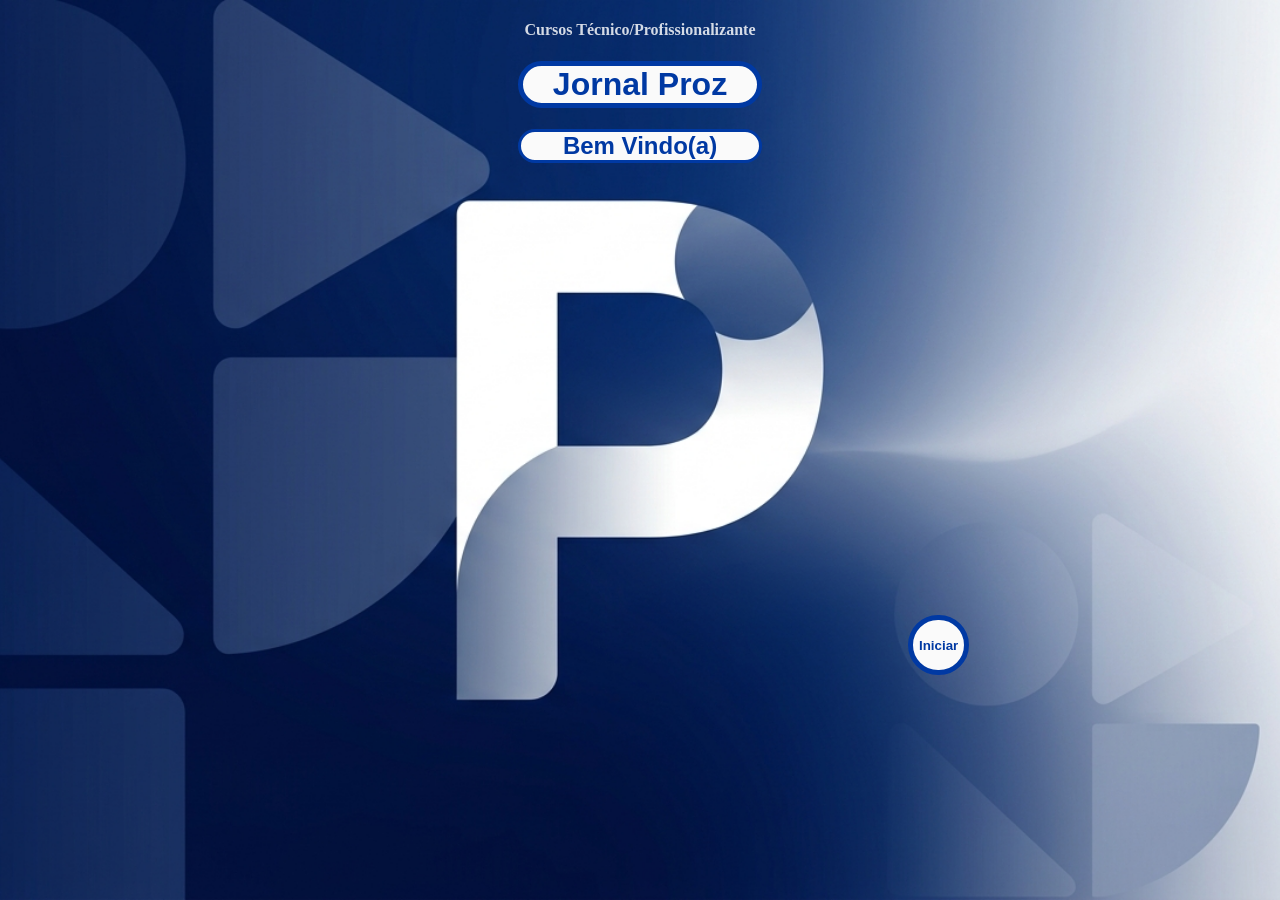
<file: index.html>
<!DOCTYPE html>
<html lang="pt-BR">
<head>
    <meta charset="UTF-8">
    <meta name="viewport" content="width=device-width, initial-scale=1.0">
    <title>Inicio</title>
</head>
<body>
<style>
body{
    background-image: url('imagem/imagemProz.jpg'); 
    background-repeat: no-repeat;
    background-position: center; 
    background-size: cover; 
    background-attachment:fixed;
}
h1{
   color: #0039a3;
   border: 5px solid #068ae2;
   border-color: #0039a3;
   background-color: rgb(250, 250, 250);
   border-radius: 30px;
   margin-left: 510px;
   margin-right: 510px;
   text-align: center;
   font-family: Arial, Helvetica, sans-serif;
   box-sizing:border-box;
}
h2{
   color: #0039a3;
   border: 3px solid #068ae2;
   border-color: #0039a3;
   background-color: rgb(250, 250, 250);
   border-radius: 30px;
   margin-left: 510px;
   margin-right: 510px;
   text-align: center;
   font-family: Arial, Helvetica, sans-serif;
   
   box-sizing:border-box;
}
h4{
color:aliceblue;
text-align: center;
}
b{
color:#ffffffd3;
}
button{
   color: #0039a3;
   border: 5px solid #068ae2;
   border-color: #0039a3;
   background-color: rgb(250, 250, 250);
   border-radius: 30px;
   margin-left: 900px;
   margin-right: 900px;
   height: 60px;
}
</style>
 <h4><b>Cursos Técnico/Profissionalizante</b></h4>
<h1>Jornal Proz</h1>
<h2>Bem Vindo(a)</h2>
<br><br><br><br><br><br><br><br><br><br><br><br><br><br><br><br><br><br><br><br><br><br><br><br>
<button id="paginainicial"><Strong>Iniciar</Strong></button>
<script src="scripts.js"></script>
</body>
</html>
</file>
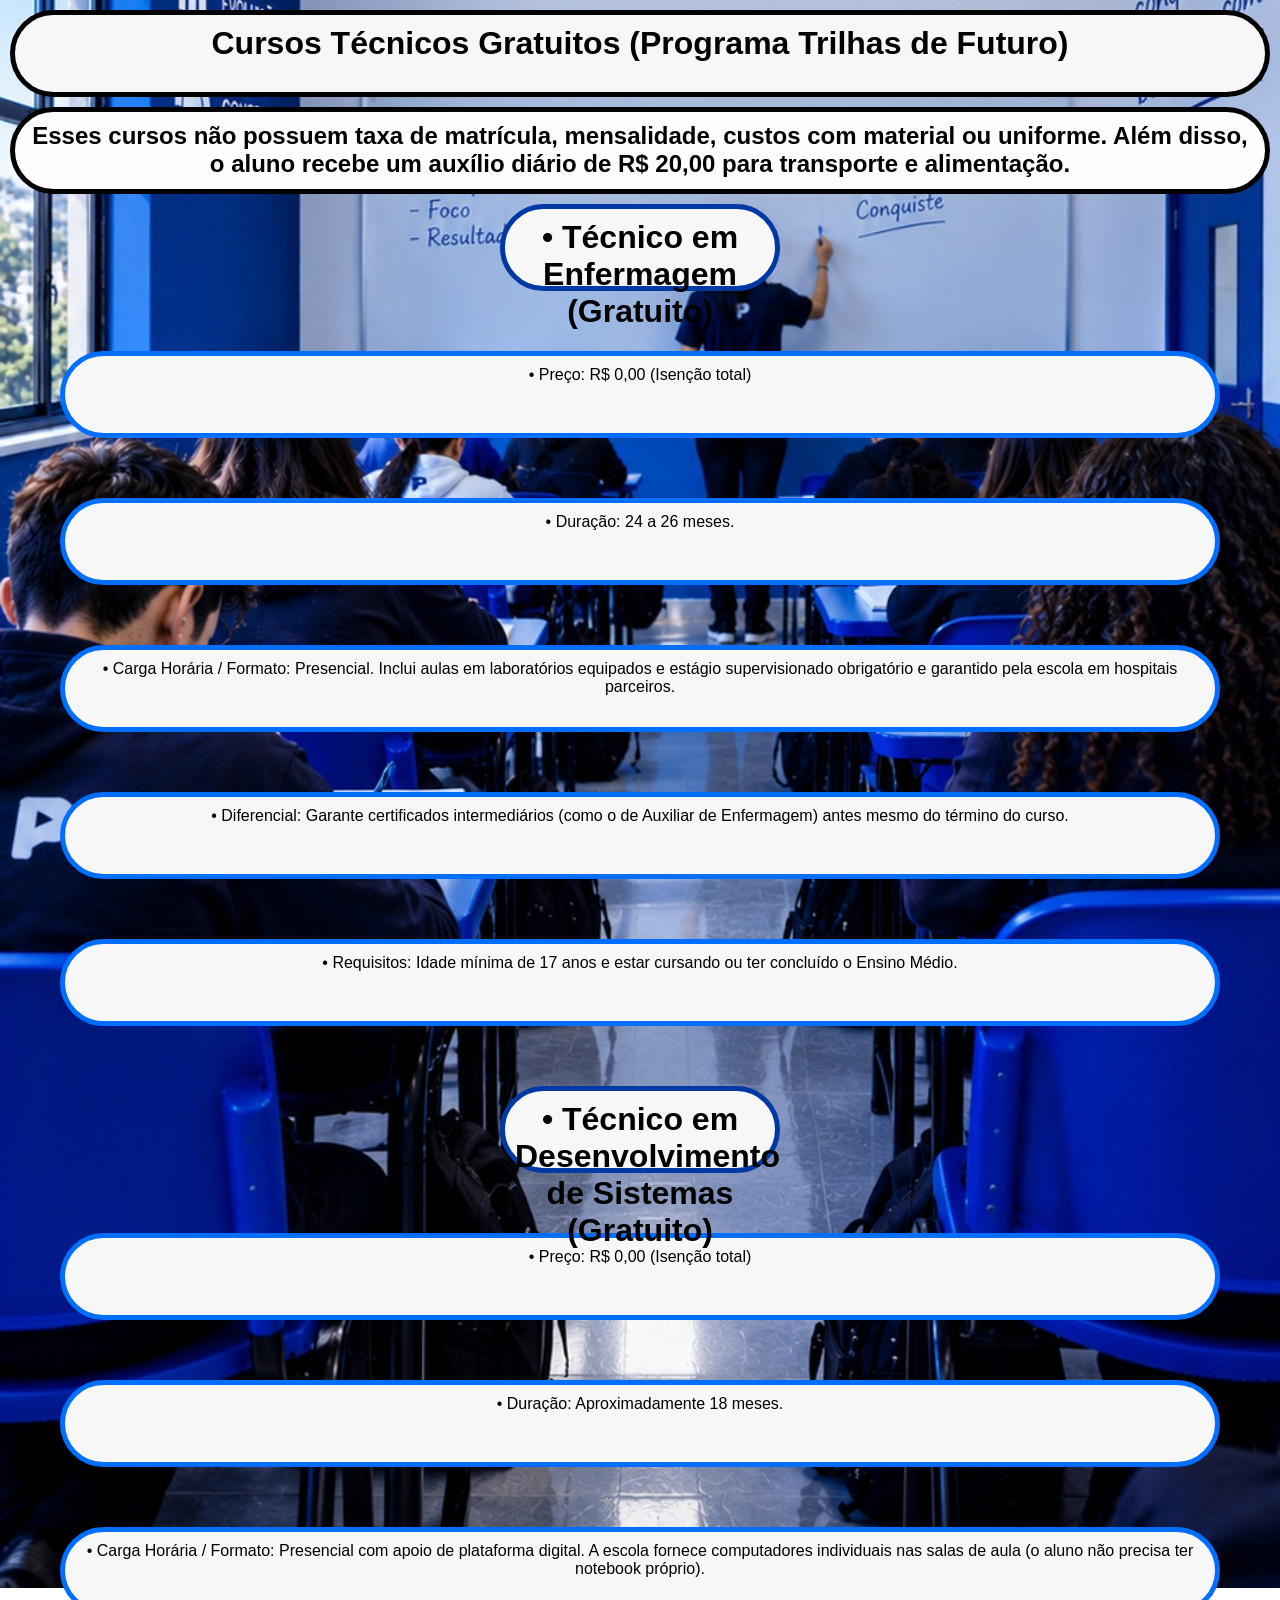
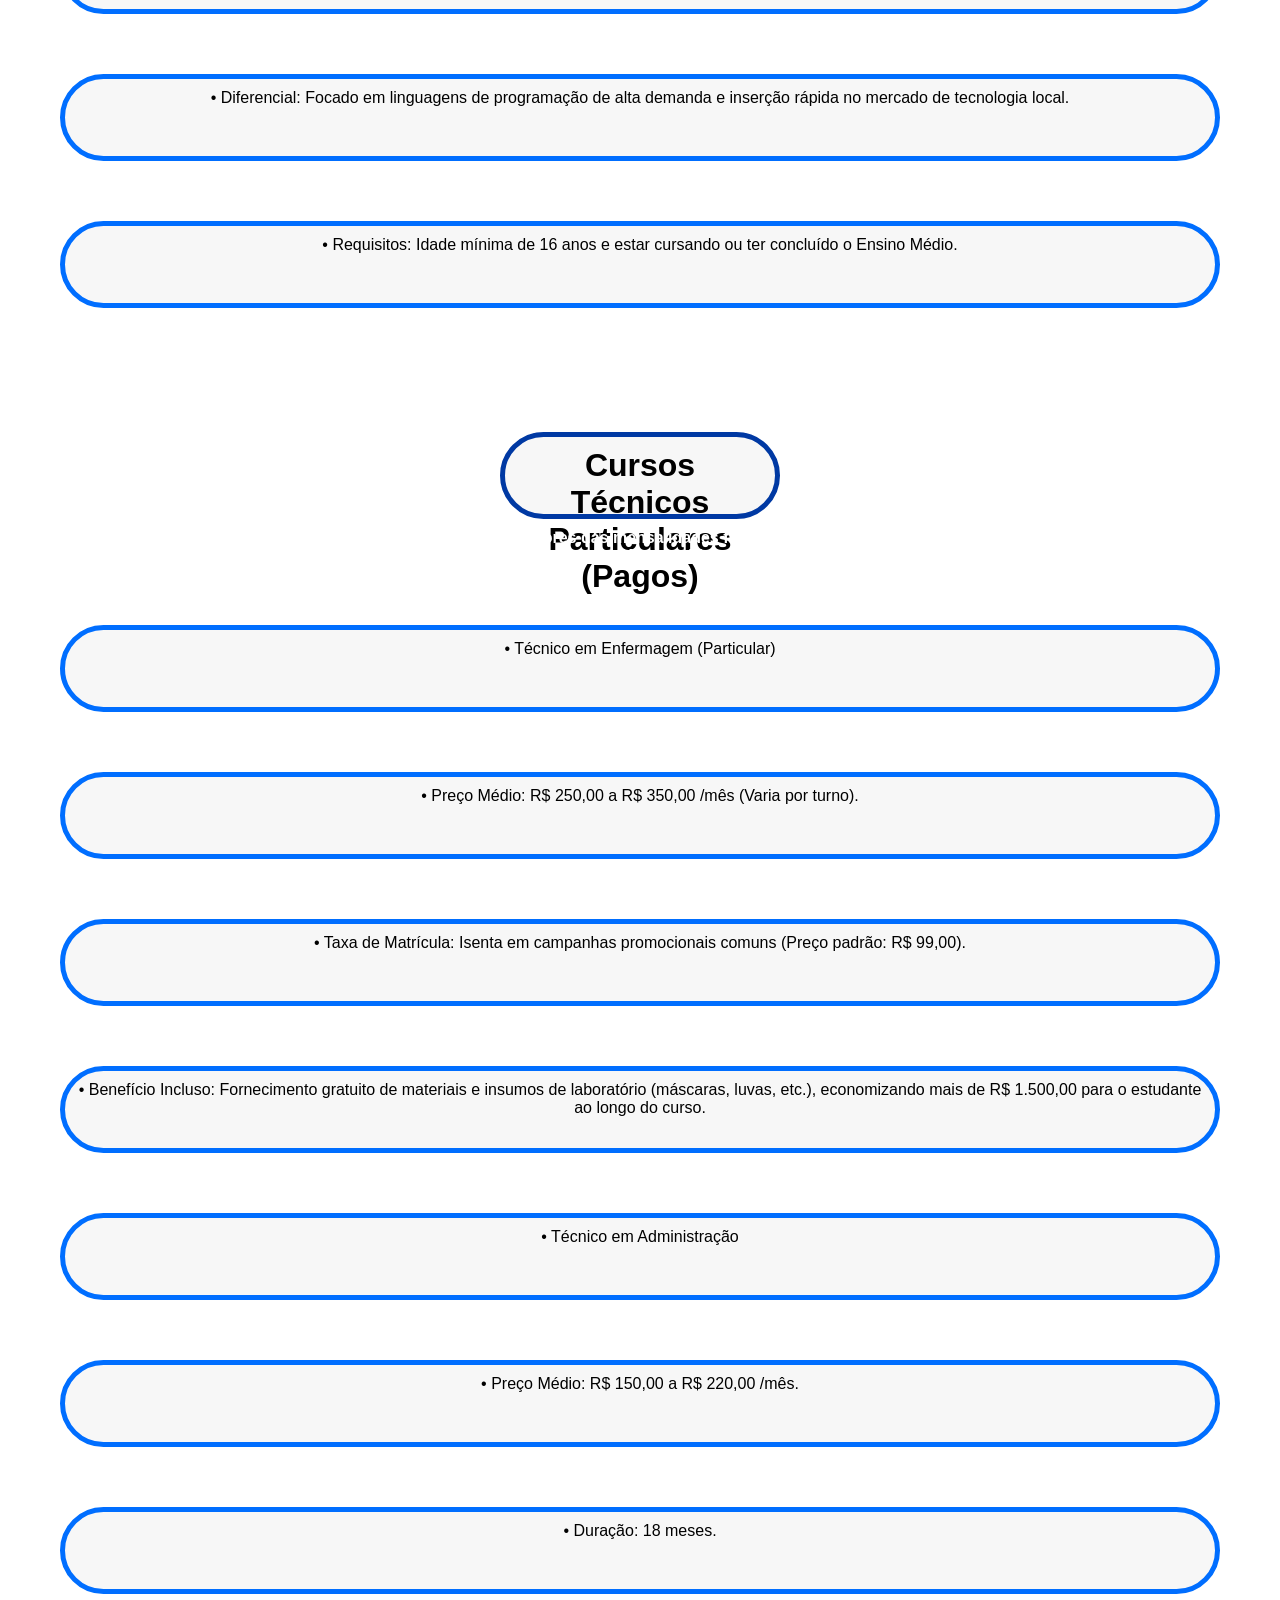
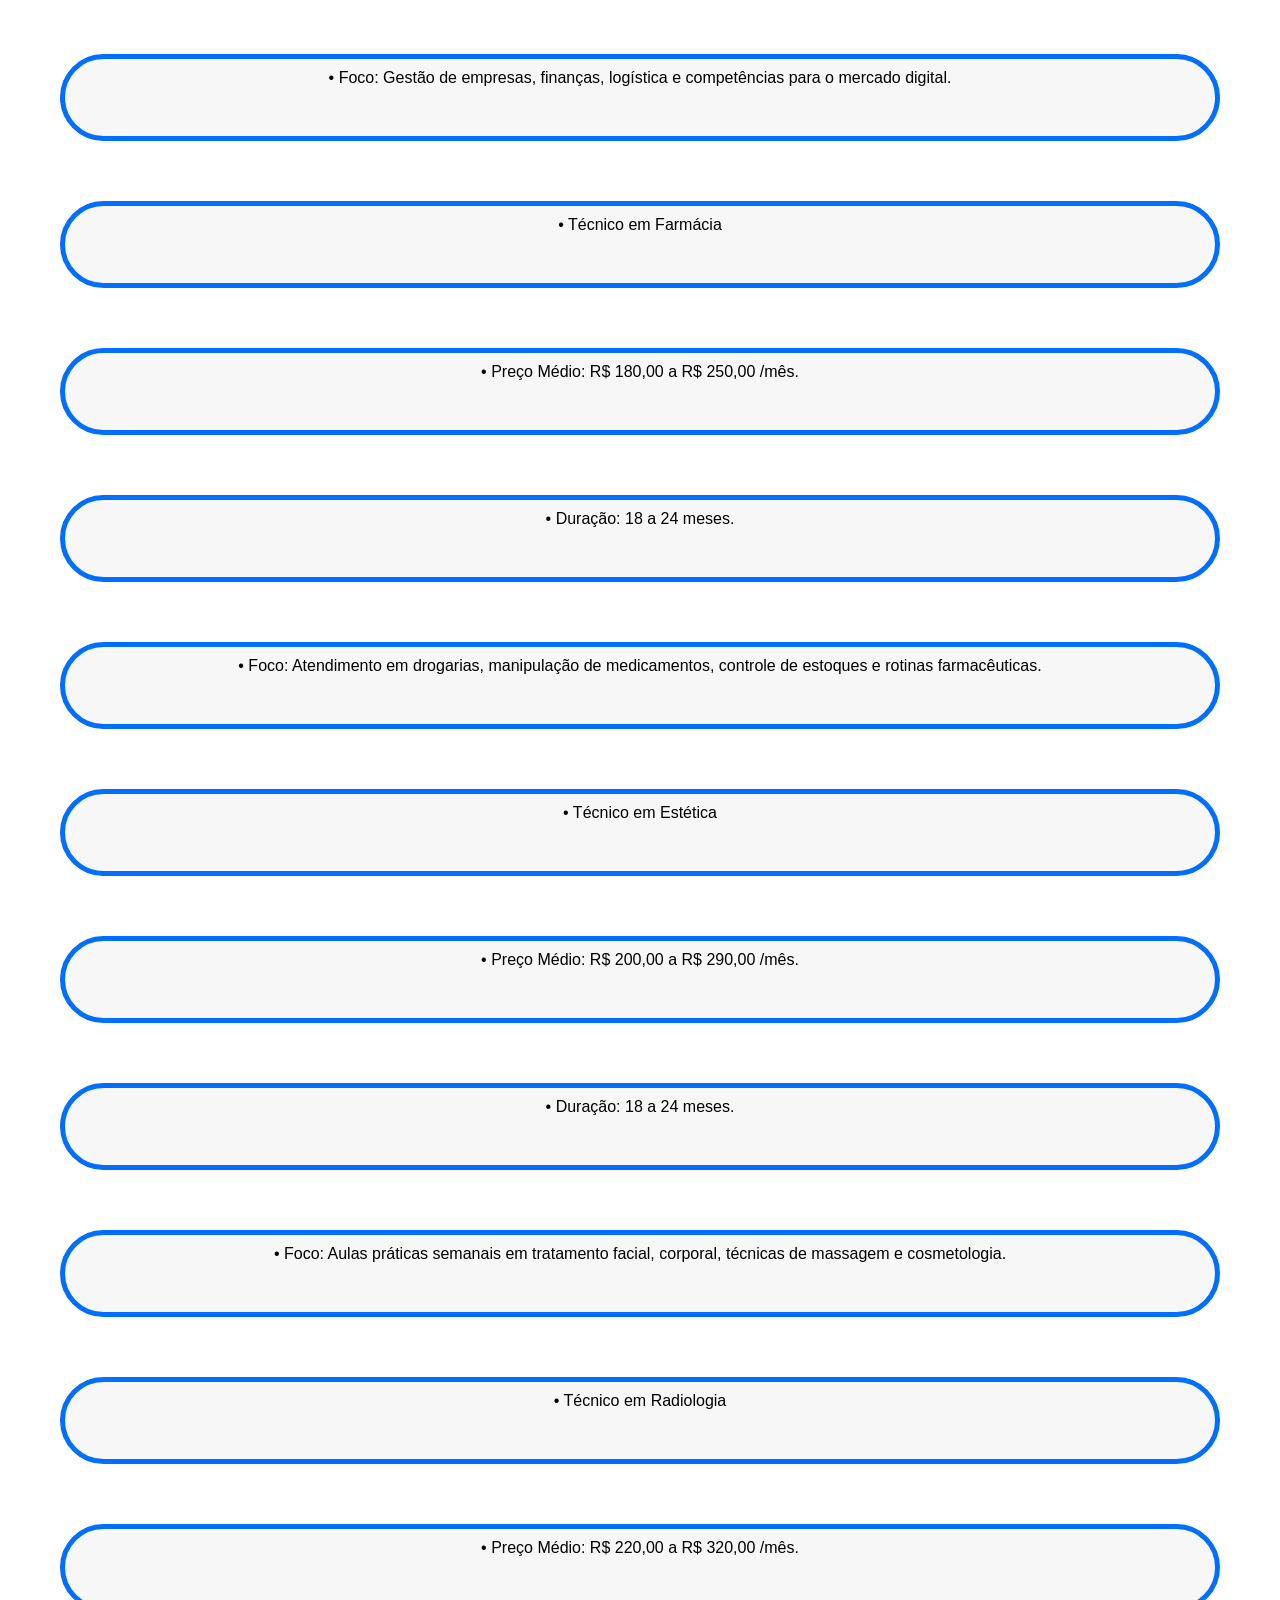
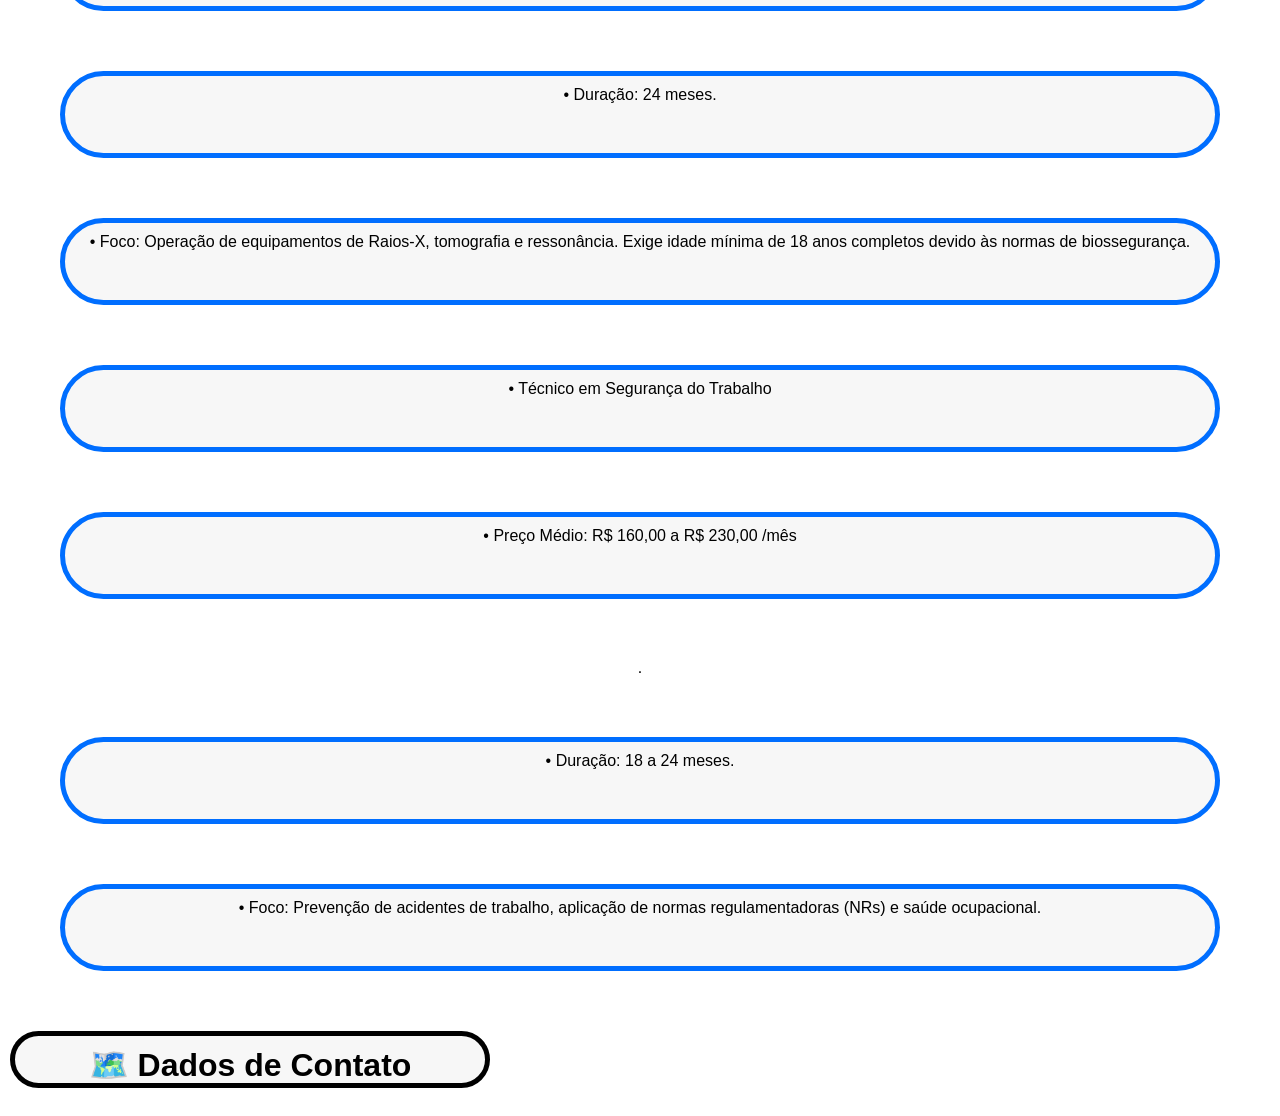
<file: cursos.html>
<!DOCTYPE html>
<html lang="pt-BR">
<head>
    <meta charset="UTF-8">
    <meta name="viewport" content="width=device-width, initial-scale=1.0">
    <title>Cursos Disponiveis</title>
    <Link rel="stylesheet" href="style.css">
</head>
<body>
    
<h1 class="titulo1"> Cursos Técnicos Gratuitos (Programa Trilhas de Futuro)</h1>

<h2 class="subtitulo">Esses cursos não possuem taxa de matrícula, mensalidade, custos com material ou uniforme. Além disso, o aluno recebe um auxílio diário de R$ 20,00 para transporte e alimentação.</h2>
<h1 class="titulo">• Técnico em Enfermagem (Gratuito)</h1>
<p>	• Preço: R$ 0,00 (Isenção total) </p>
<p> • Duração: 24 a 26 meses. </p>
<p>	• Carga Horária / Formato: Presencial. Inclui aulas em laboratórios equipados e estágio supervisionado obrigatório e garantido pela escola em hospitais parceiros.
<p>	• Diferencial: Garante certificados intermediários (como o de Auxiliar de Enfermagem) antes mesmo do término do curso. </p>
<p>	• Requisitos: Idade mínima de 17 anos e estar cursando ou ter concluído o Ensino Médio.</p>
<h1 class="titulo"> • Técnico em Desenvolvimento de Sistemas (Gratuito)</h1>
<p>	• Preço: R$ 0,00 (Isenção total)</p>
<p>	• Duração: Aproximadamente 18 meses.</p>
<p>	• Carga Horária / Formato: Presencial com apoio de plataforma digital. A escola fornece computadores individuais nas salas de aula (o aluno não precisa ter notebook próprio).</p>
<p>	• Diferencial: Focado em linguagens de programação de alta demanda e inserção rápida no mercado de tecnologia local.</p>
<p>	• Requisitos: Idade mínima de 16 anos e estar cursando ou ter concluído o Ensino Médio.</p>

<br><br><br>

<h1 class="titulo">Cursos Técnicos Particulares (Pagos)</h1>

<Strong class="disponivel">Disponíveis para turmas regulares na unidade de Juiz de Fora. Os valores das mensalidades flutuam entre R$ 150,00 e R$ 350,00, dependendo do turno escolhido (o período Noturno costuma ser ligeiramente mais caro que o Matutino/Vespertino) e de descontos por pagamento antecipado.</strong>
<p> • Técnico em Enfermagem (Particular)</p>
<p>	• Preço Médio: R$ 250,00 a R$ 350,00 /mês (Varia por turno).</p>
<p>	• Taxa de Matrícula: Isenta em campanhas promocionais comuns (Preço padrão: R$ 99,00).</p>
<p>	• Benefício Incluso: Fornecimento gratuito de materiais e insumos de laboratório (máscaras, luvas, etc.), economizando mais de R$ 1.500,00 para o estudante ao longo do curso.</p>
<p> • Técnico em Administração</p>
<p>	• Preço Médio: R$ 150,00 a R$ 220,00 /mês.</p>
<p>	• Duração: 18 meses.</p>
<p>	• Foco: Gestão de empresas, finanças, logística e competências para o mercado digital.</p>
<p> • Técnico em Farmácia</p>
<p>	• Preço Médio: R$ 180,00 a R$ 250,00 /mês.</p>
<p>	• Duração: 18 a 24 meses.</p>
<p>	• Foco: Atendimento em drogarias, manipulação de medicamentos, controle de estoques e rotinas farmacêuticas.</p>
<p> • Técnico em Estética</p>
<p>	• Preço Médio: R$ 200,00 a R$ 290,00 /mês.</p>
<p>	• Duração: 18 a 24 meses.</p>
<p>	• Foco: Aulas práticas semanais em tratamento facial, corporal, técnicas de massagem e cosmetologia.</p>
<p> • Técnico em Radiologia</p>
<p>	• Preço Médio: R$ 220,00 a R$ 320,00 /mês.</p>
<p>	• Duração: 24 meses.</p>
<p>	• Foco: Operação de equipamentos de Raios-X, tomografia e ressonância. Exige idade mínima de 18 anos completos devido às normas de biossegurança.</p>
<p> • Técnico em Segurança do Trabalho</p>
<p>	• Preço Médio: R$ 160,00 a R$ 230,00 /mês</p>.
<p>	• Duração: 18 a 24 meses.</p>
<p>	• Foco: Prevenção de acidentes de trabalho, aplicação de normas regulamentadoras (NRs) e saúde ocupacional.</p>

<h1 class="solo">🗺️ Dados de Contato</h1>
<Strong class="disponivel">• Endereço: Avenida dos Andradas, 547 - 5º andar - Centro, Juiz de Fora - MG (Próximo ao acesso da Av. Getúlio Vargas).</Strong>
<Strong class="disponivel">• Telefone de Contato Geral: 0800 580 3041.</Strong>
<script src="script.js"></script>
</body>
</html>
</file>
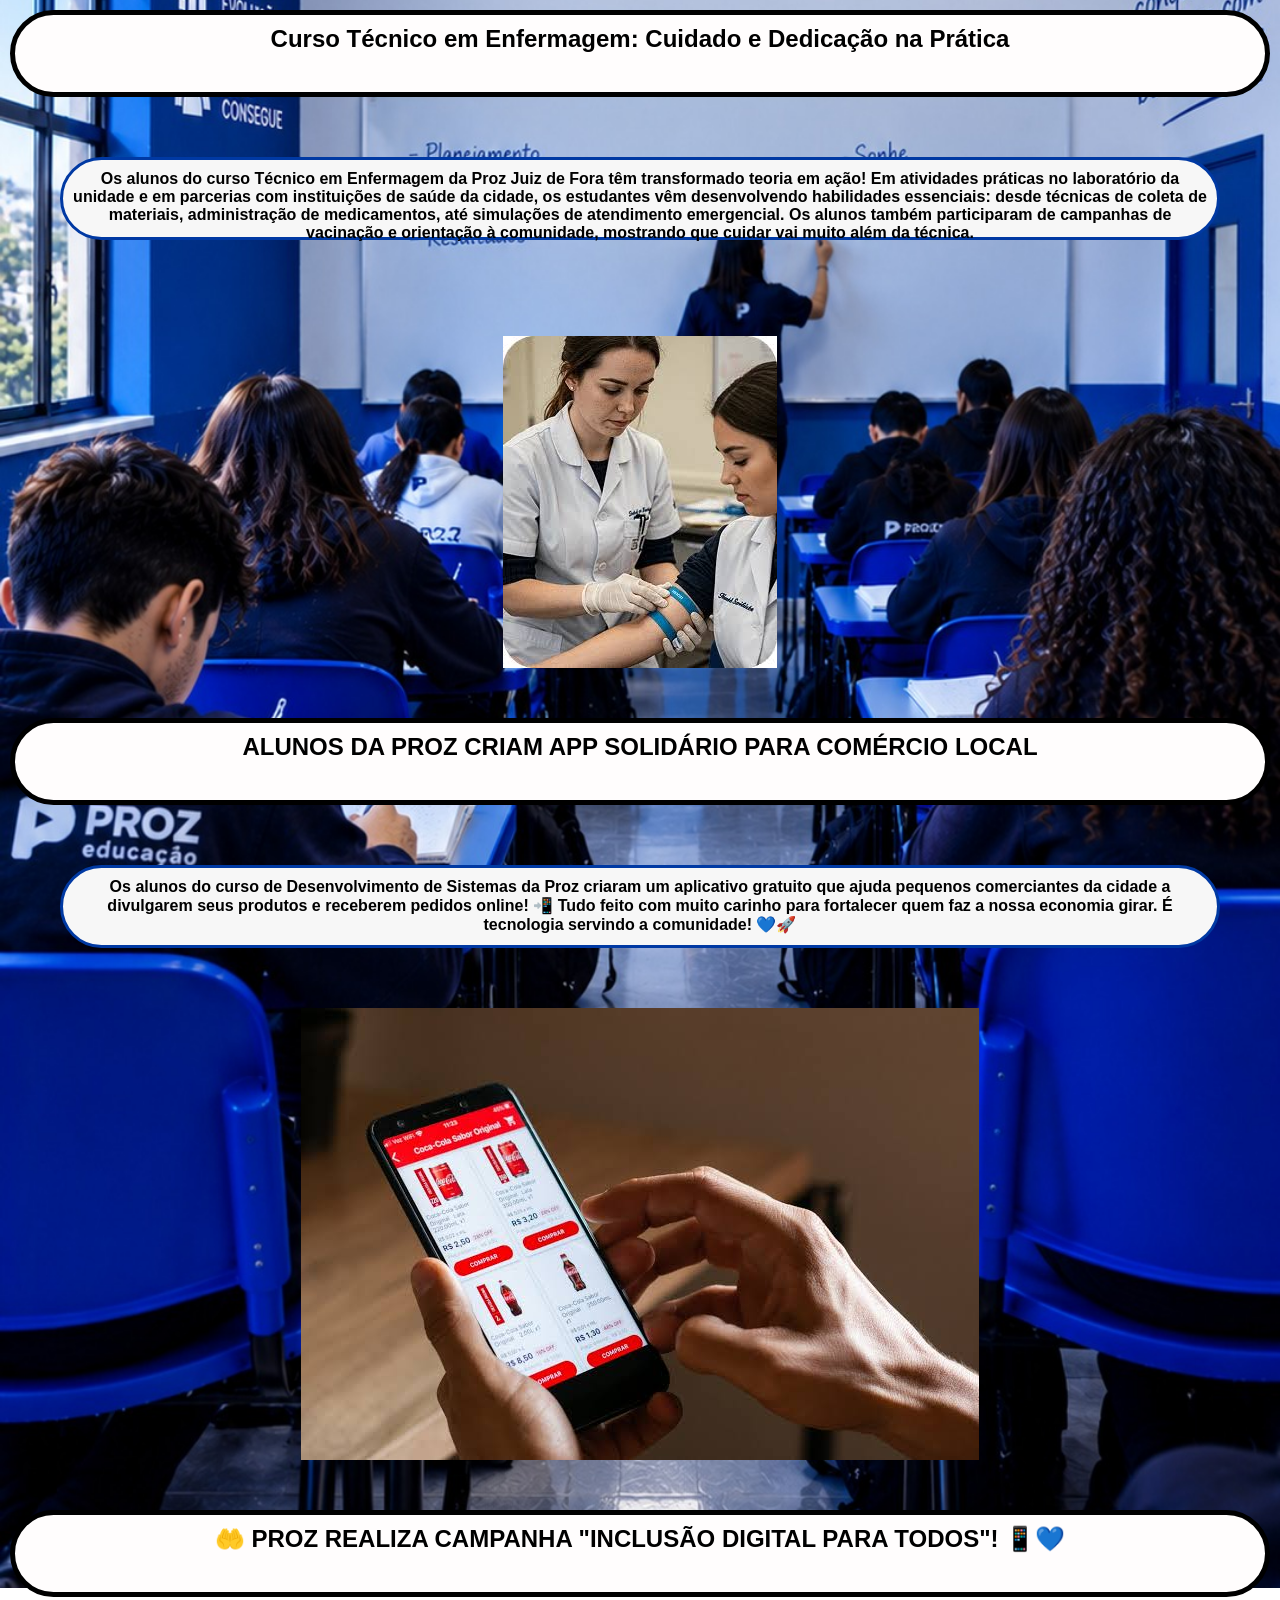
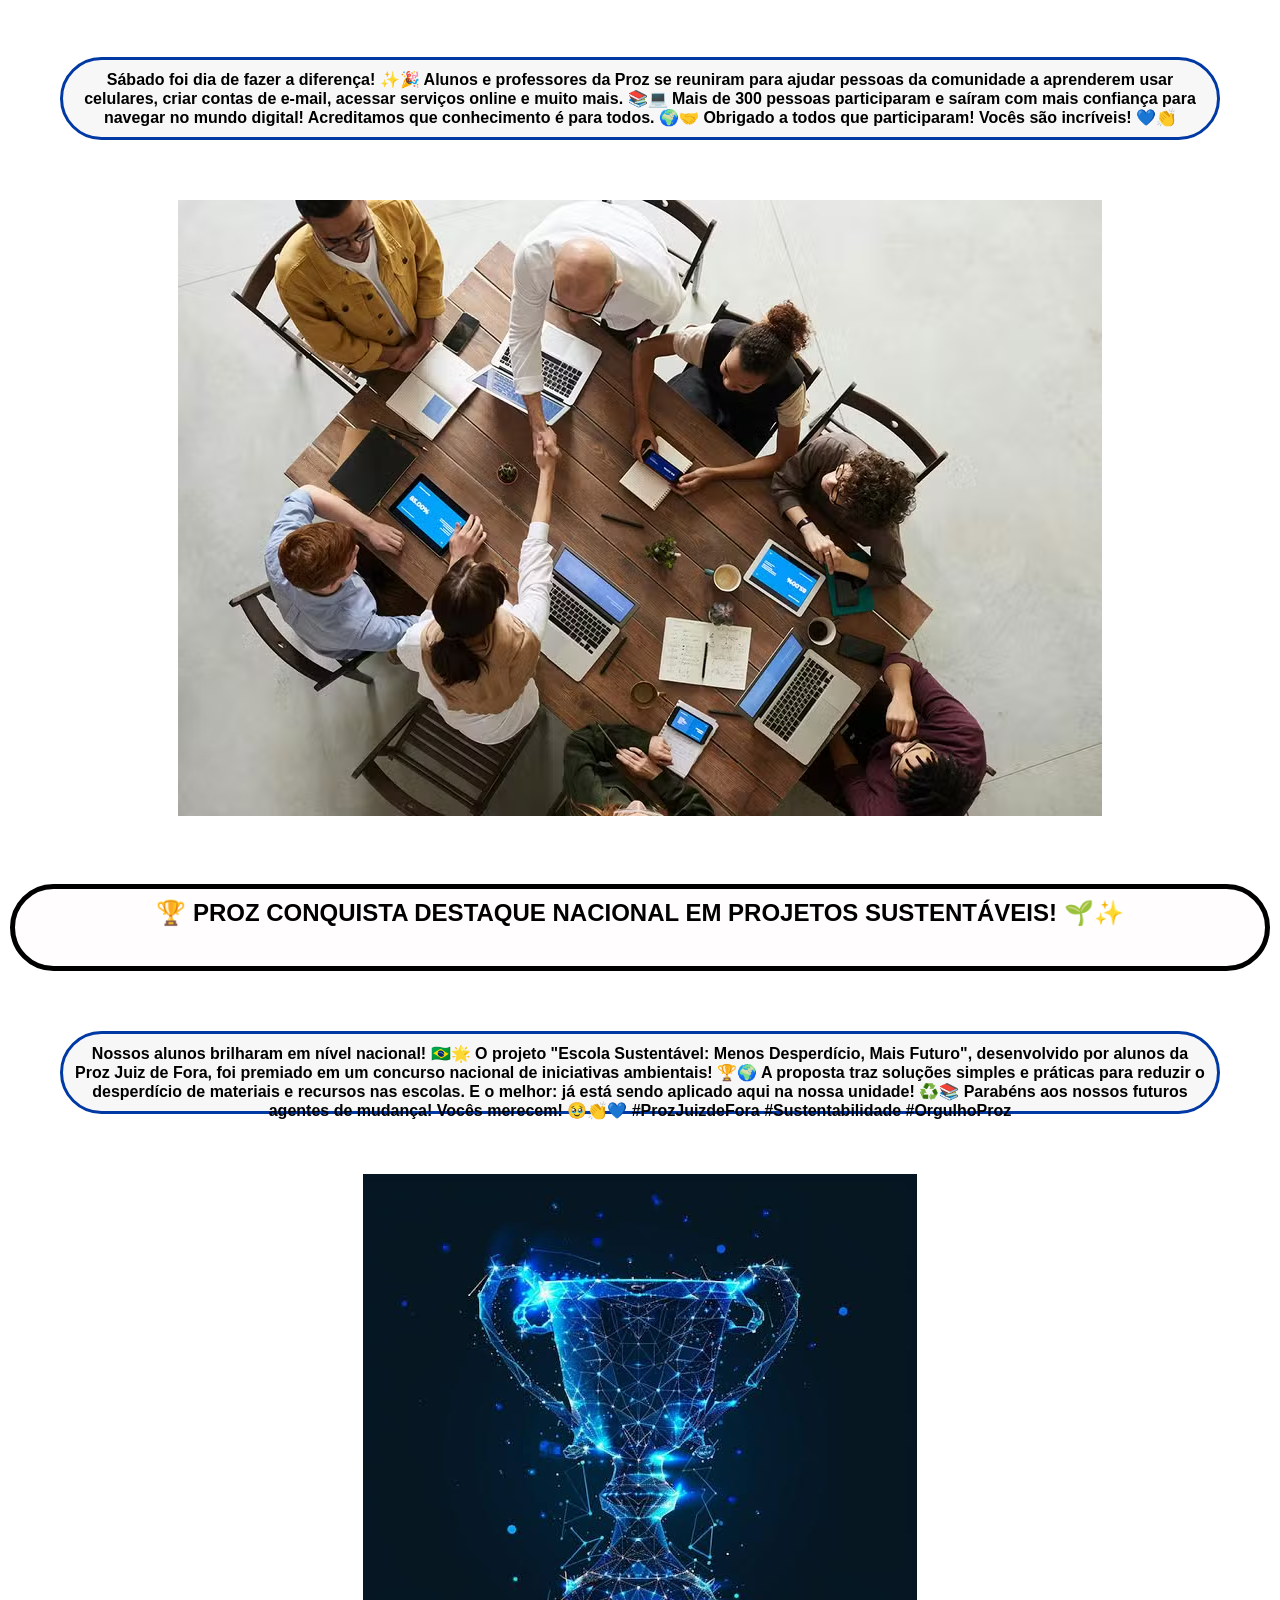
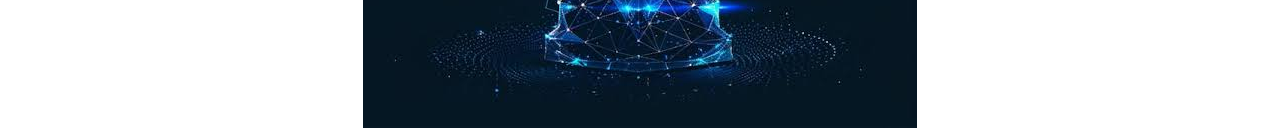
<file: noticia.html>
<!DOCTYPE html>
<html lang="pt-BR">
<head>
    <meta charset="UTF-8">
    <meta name="viewport" content="width=device-width, initial-scale=1.0">
    <link rel="stylesheet" href="style.css">
    <title>Noticias</title>
</head>
<body>


 <h2  class =  "subtitulo">Curso Técnico em Enfermagem: Cuidado e Dedicação na Prática</h2>
 <div class="texto3"><b>Os alunos do curso Técnico em Enfermagem da Proz Juiz de Fora têm transformado teoria em ação! Em atividades práticas no laboratório da unidade e em parcerias com instituições de saúde da cidade, os estudantes vêm desenvolvendo habilidades essenciais: desde técnicas de coleta de materiais, administração de medicamentos, até simulações de atendimento emergencial. Os alunos também participaram de campanhas de vacinação e orientação à comunidade, mostrando que cuidar vai muito além da técnica.</b>
</div> 

<br><br>

<div class="imagem2">
<img src="imagem/imagemn.jpg" alt="descrição da foto">
</div>

<br><br>

<div class="texto3">
 
<h2 class="subtitulo">ALUNOS DA PROZ CRIAM APP SOLIDÁRIO PARA COMÉRCIO LOCAL</h2>
 

<b>Os alunos do curso de Desenvolvimento de Sistemas da Proz criaram um aplicativo gratuito que ajuda pequenos comerciantes da cidade a divulgarem seus produtos e receberem pedidos online! 📲
 
Tudo feito com muito carinho para fortalecer quem faz a nossa economia girar. É tecnologia servindo a comunidade! 💙🚀</b>
</div>

<div class="imagem2">
<img src="imagem/images.jpg" alt="descrição da foto">
</div>

<br><br>

<h2 class="subtitulo">🤲 PROZ REALIZA CAMPANHA "INCLUSÃO DIGITAL PARA TODOS"! 📱💙</h2>

<div class="texto3">
 
<b>Sábado foi dia de fazer a diferença! ✨🎉
Alunos e professores da Proz se reuniram para ajudar pessoas da comunidade a aprenderem usar celulares, criar contas de e-mail, acessar serviços online e muito mais. 📚💻
Mais de 300 pessoas participaram e saíram com mais confiança para navegar no mundo digital! Acreditamos que conhecimento é para todos. 🌍🤝
Obrigado a todos que participaram! Vocês são incríveis! 💙👏
</b>
</div>
<div class="imagem2">
<img src="imagem/destaque.avif" alt="descrição acessbilidade">
</div>

<br><br><br>

<div class="texto3">

<h2 class = subtitulo>🏆 PROZ CONQUISTA DESTAQUE NACIONAL EM PROJETOS SUSTENTÁVEIS! 🌱✨</h2>
 
<b>Nossos alunos brilharam em nível nacional! 🇧🇷🌟
 
O projeto "Escola Sustentável: Menos Desperdício, Mais Futuro", desenvolvido por alunos da Proz Juiz de Fora, foi premiado em um concurso nacional de iniciativas ambientais! 🏆🌍
 
A proposta traz soluções simples e práticas para reduzir o desperdício de materiais e recursos nas escolas. E o melhor: já está sendo aplicado aqui na nossa unidade! ♻️📚
 
Parabéns aos nossos futuros agentes de mudança! Vocês merecem! 🥹👏💙
 
#ProzJuizdeFora #Sustentabilidade #OrgulhoProz</b>
</div>
<div class="imagem2">
<img src="imagem/Ti.jpg" alt="descrição de imagem">
</div>
</body>
</html>
</file>
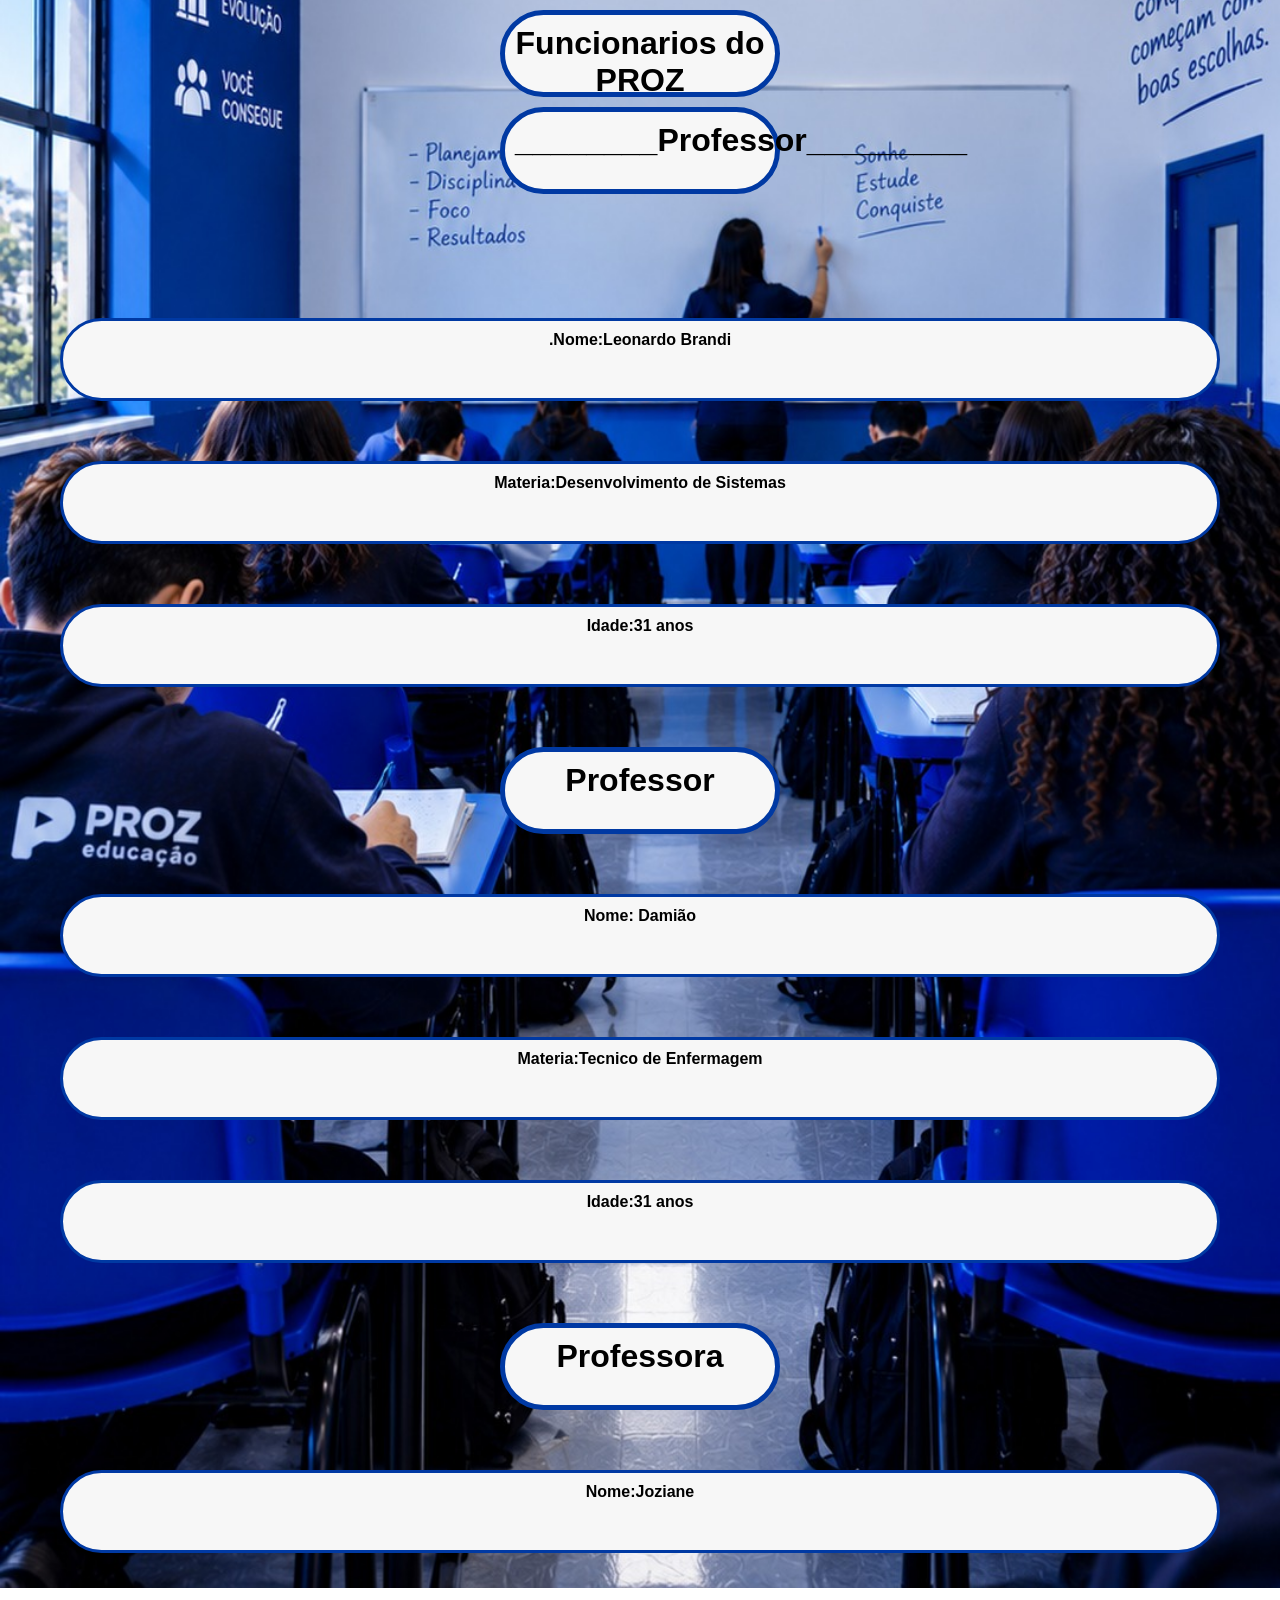
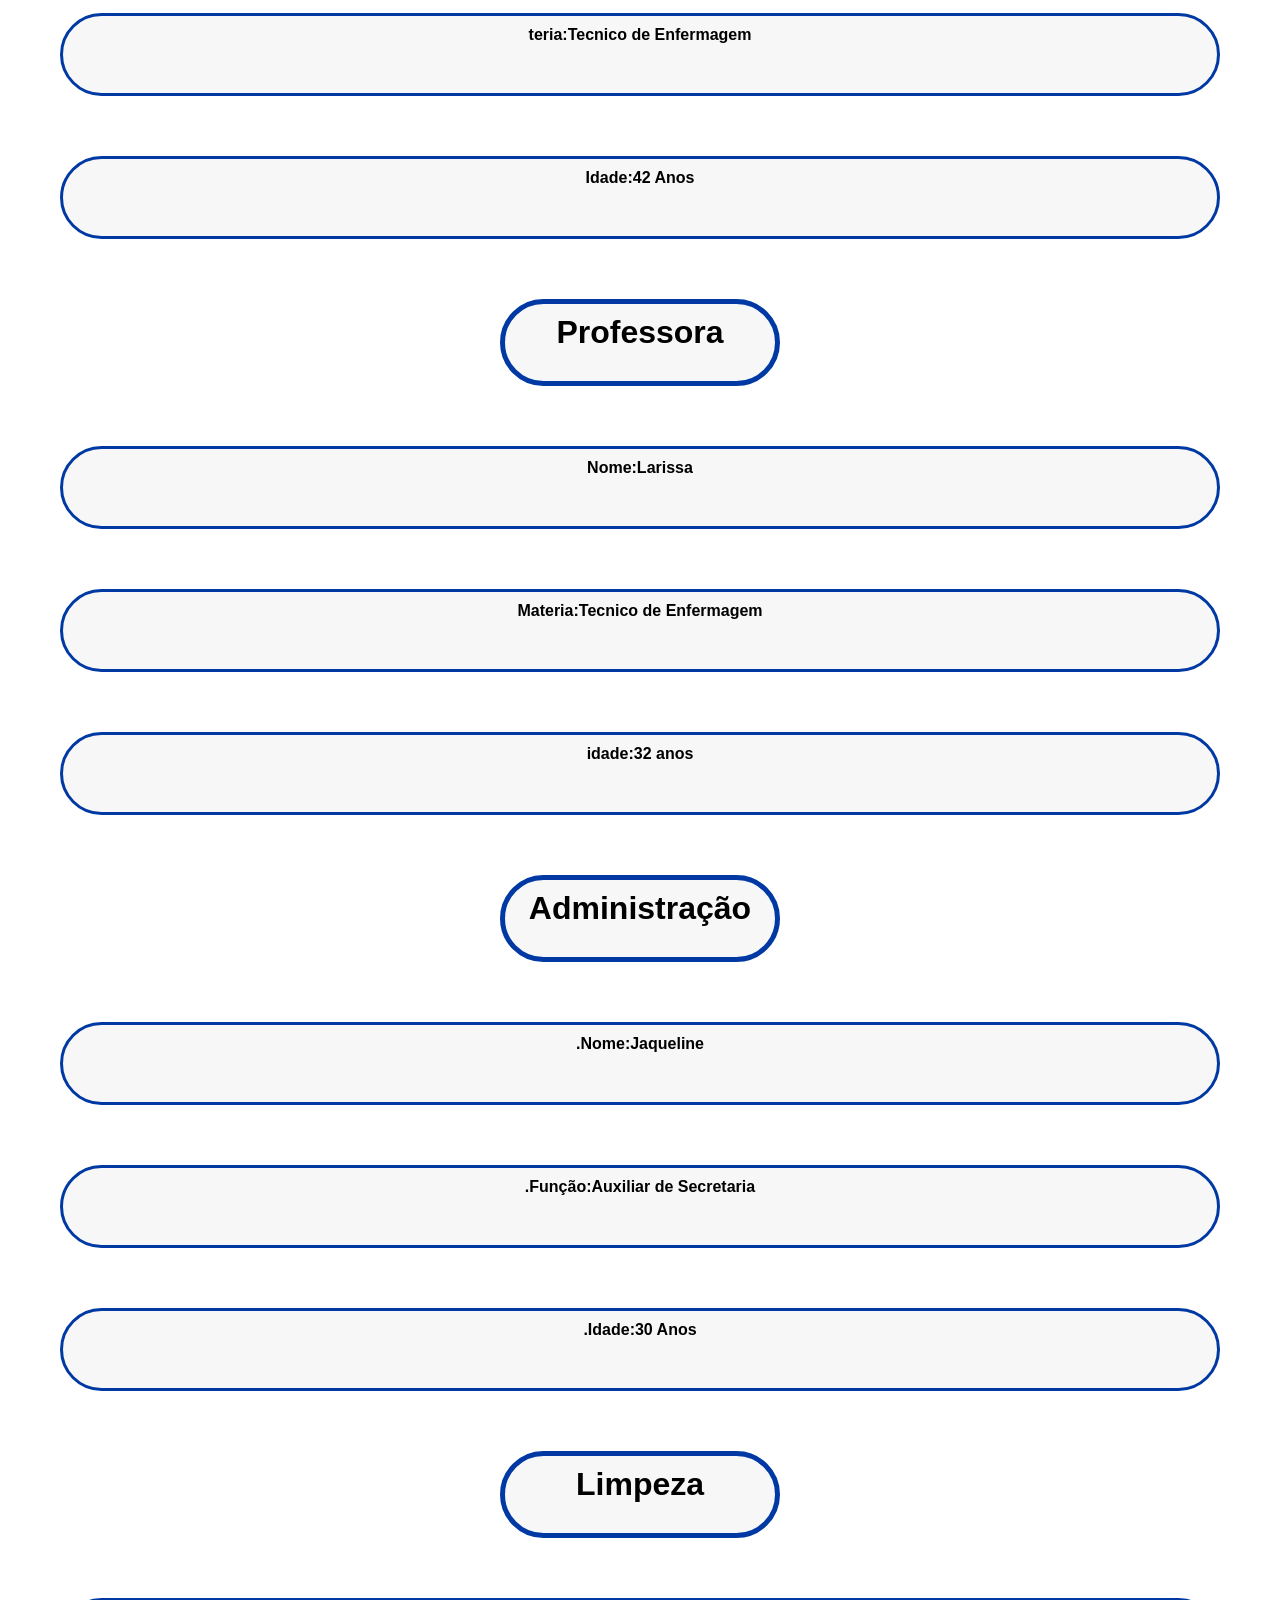
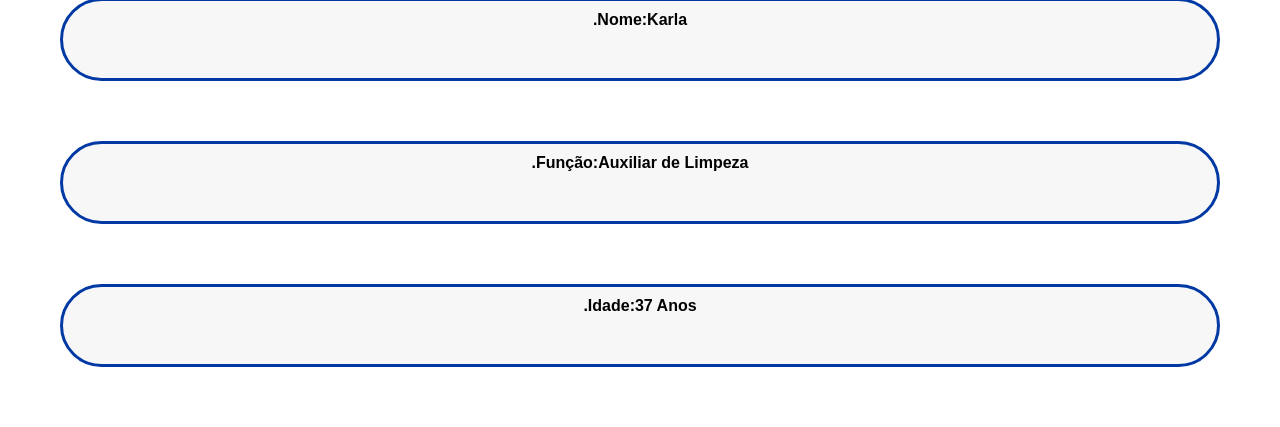
<file: outrapagina.html>
<!DOCTYPE html>
<html lang="pt-BR">
<head>
    <meta charset="UTF-8">
    <meta name="viewport" content="width=device-width, initial-scale=1.0">
    <title>Professsores</title>
    <link rel="stylesheet" href="style.css">
    
</head>
<body>
      <h1 class = "titulo">Funcionarios do PROZ</h1>
        <h1 class = "titulo">________Professor_________</h1>
  <div class="texto" >
      <br><br><br>

      <b>.Nome:Leonardo Brandi</b>
      <b>Materia:Desenvolvimento de Sistemas</b>
      <b>Idade:31 anos</b>
    
      <h1 class="titulo">Professor</h1>
      <b>Nome: Damião </b>
      <b>Materia:Tecnico de Enfermagem </b>
      <b>Idade:31 anos </b>
    
      <h1 class="titulo">Professora</h1>
      <b>Nome:Joziane </b>
      <b>teria:Tecnico de Enfermagem</b>
      <b>Idade:42 Anos </b>

      <h1 class="titulo">Professora</h1>
      <b>Nome:Larissa </b>
      <b>Materia:Tecnico de Enfermagem </b>
      <b>idade:32 anos</b>
    
      <h1 class="titulo">Administração</h1>
    
    
       <b>.Nome:Jaqueline </b>
       <b>  .Função:Auxiliar de Secretaria </b>
       <b>.Idade:30 Anos </b>
    

       <h1 class="titulo">Limpeza</h1>

       <b>.Nome:Karla </b>
       <b>.Função:Auxiliar de Limpeza</b>
       <b>.Idade:37 Anos </b>
</body>
</html>
</file>
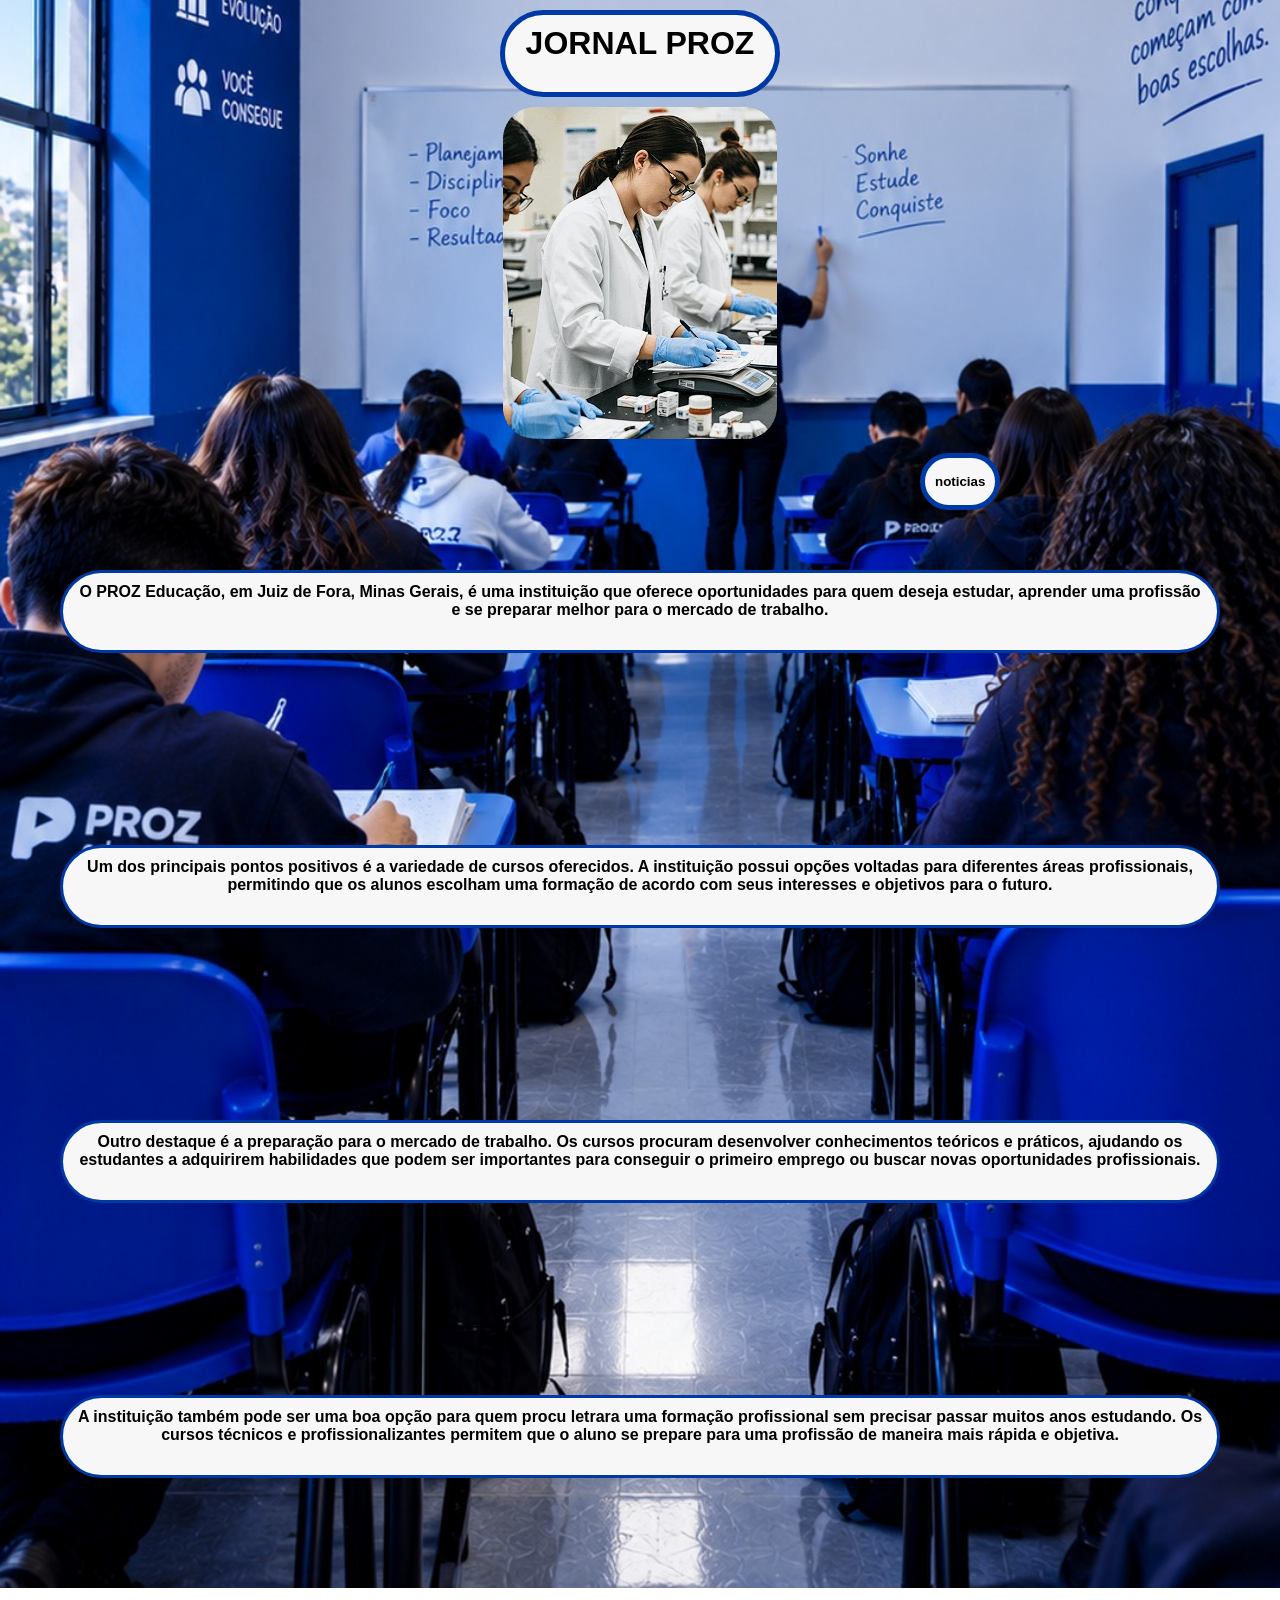
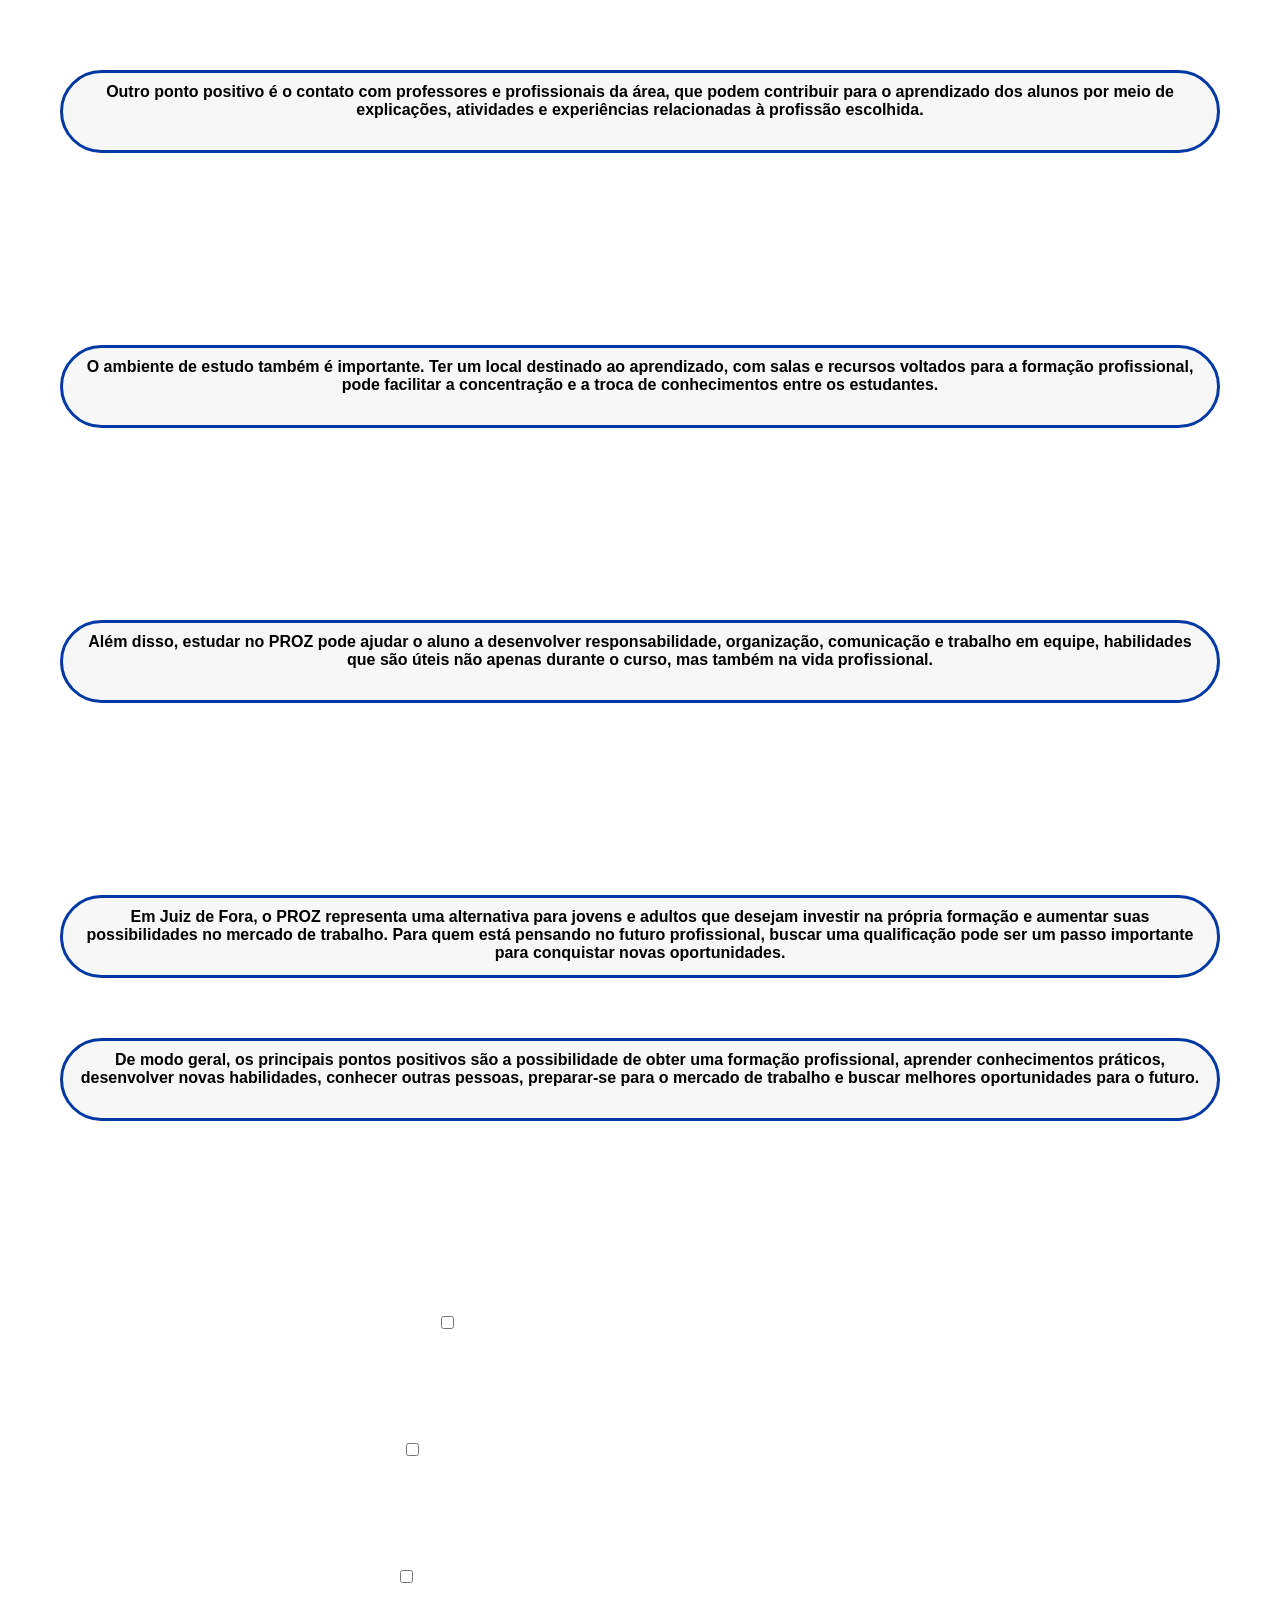
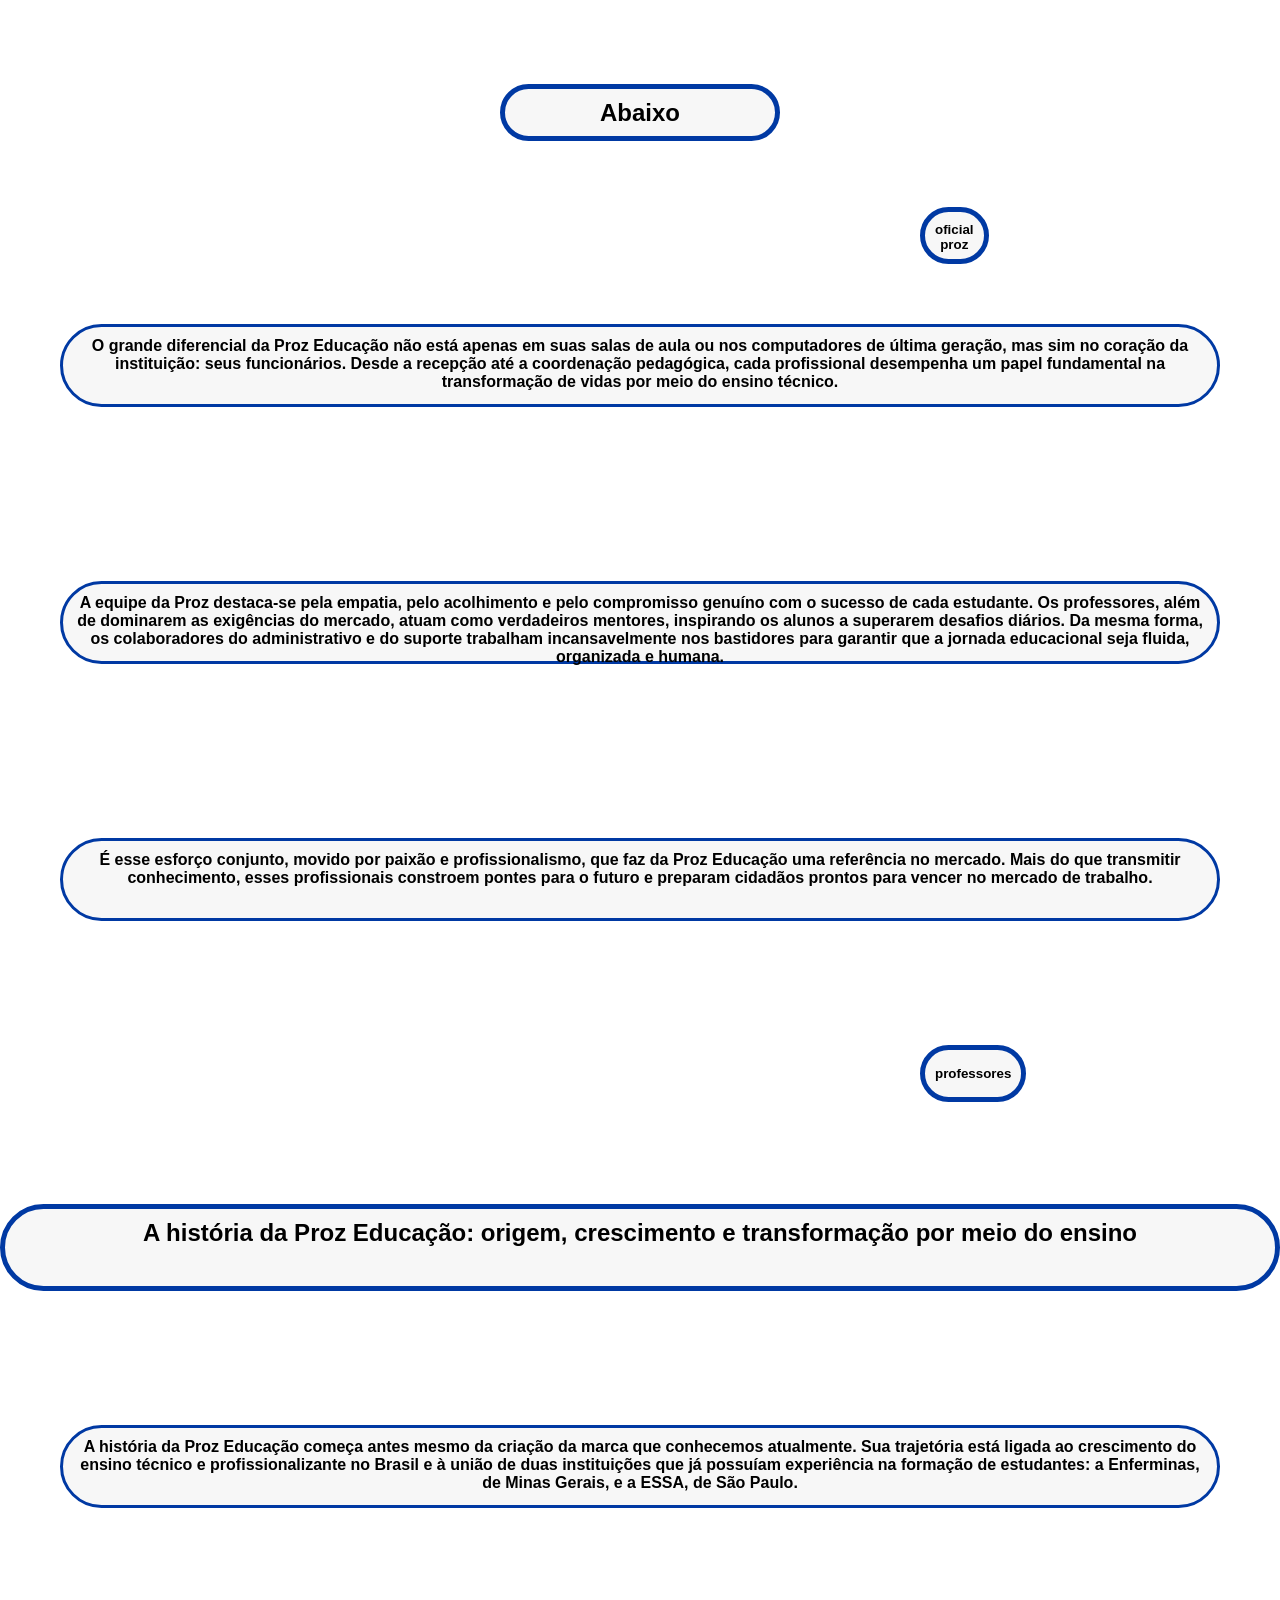
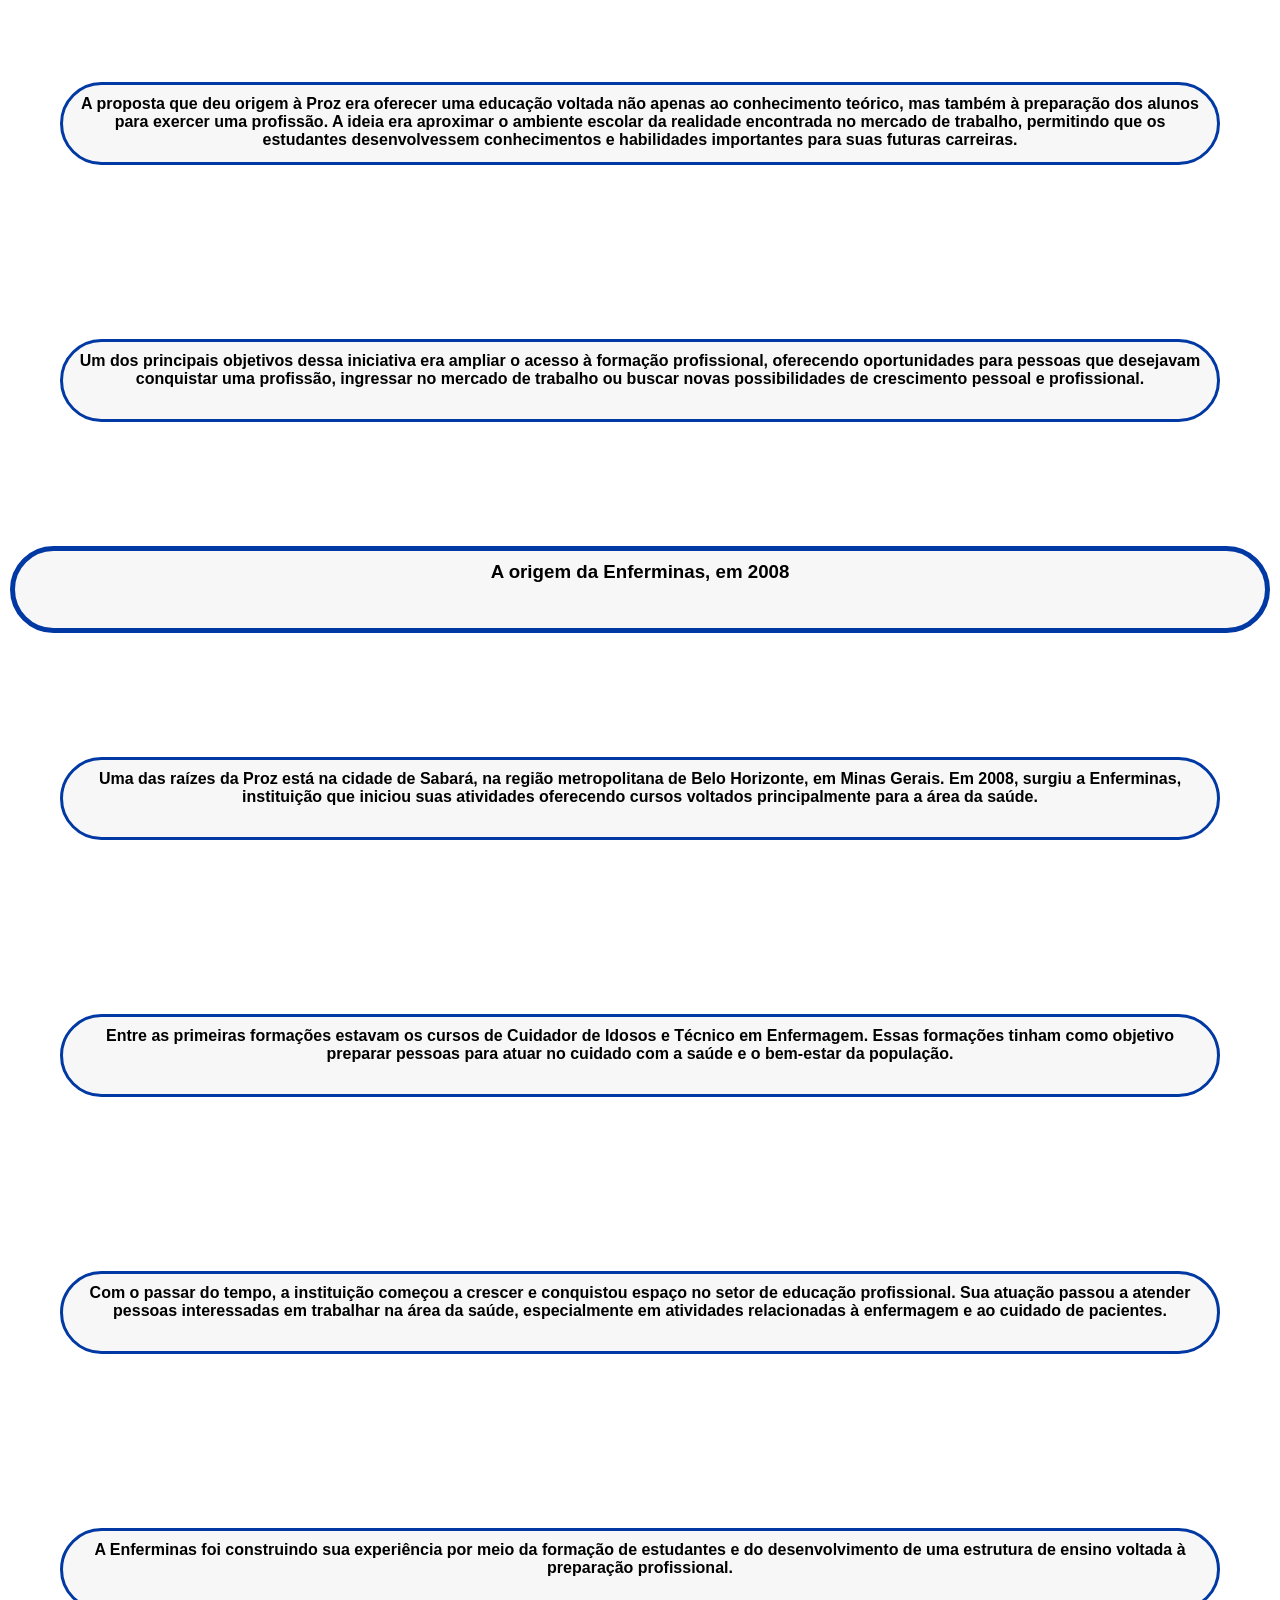
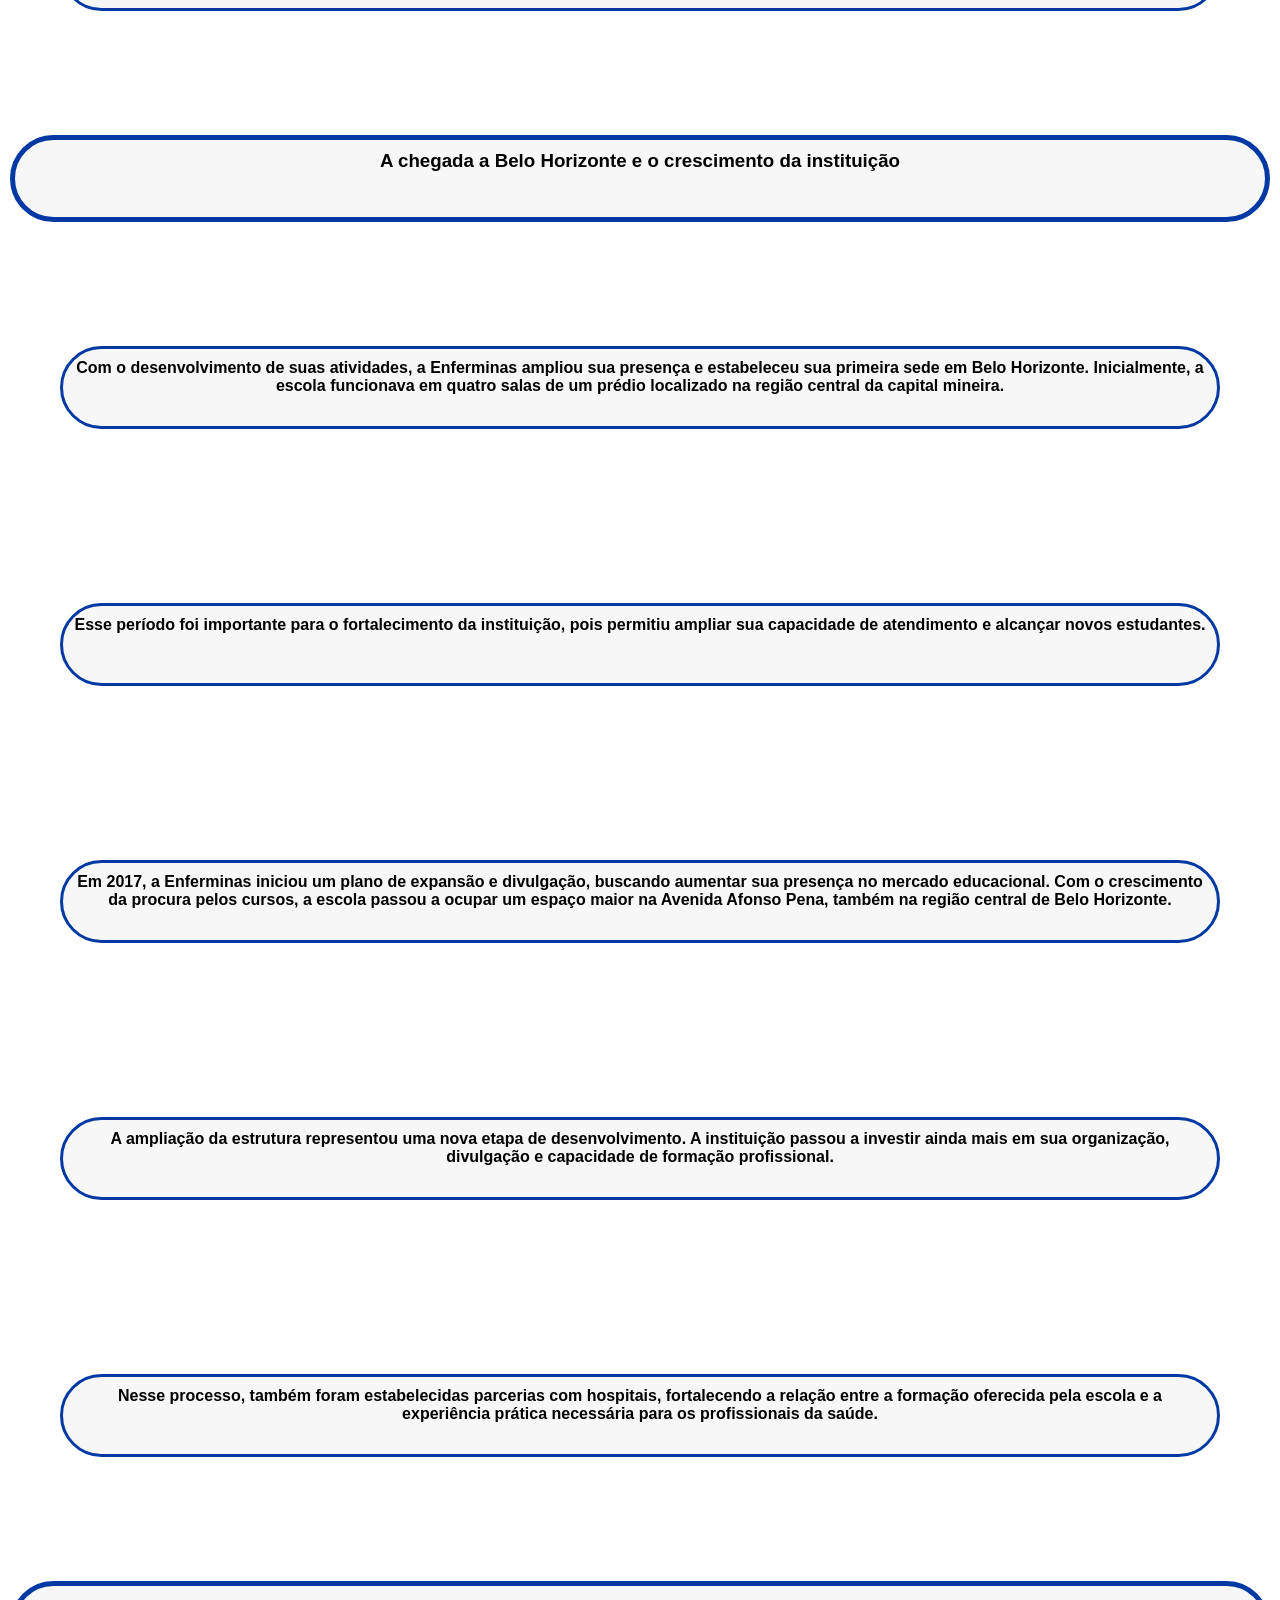
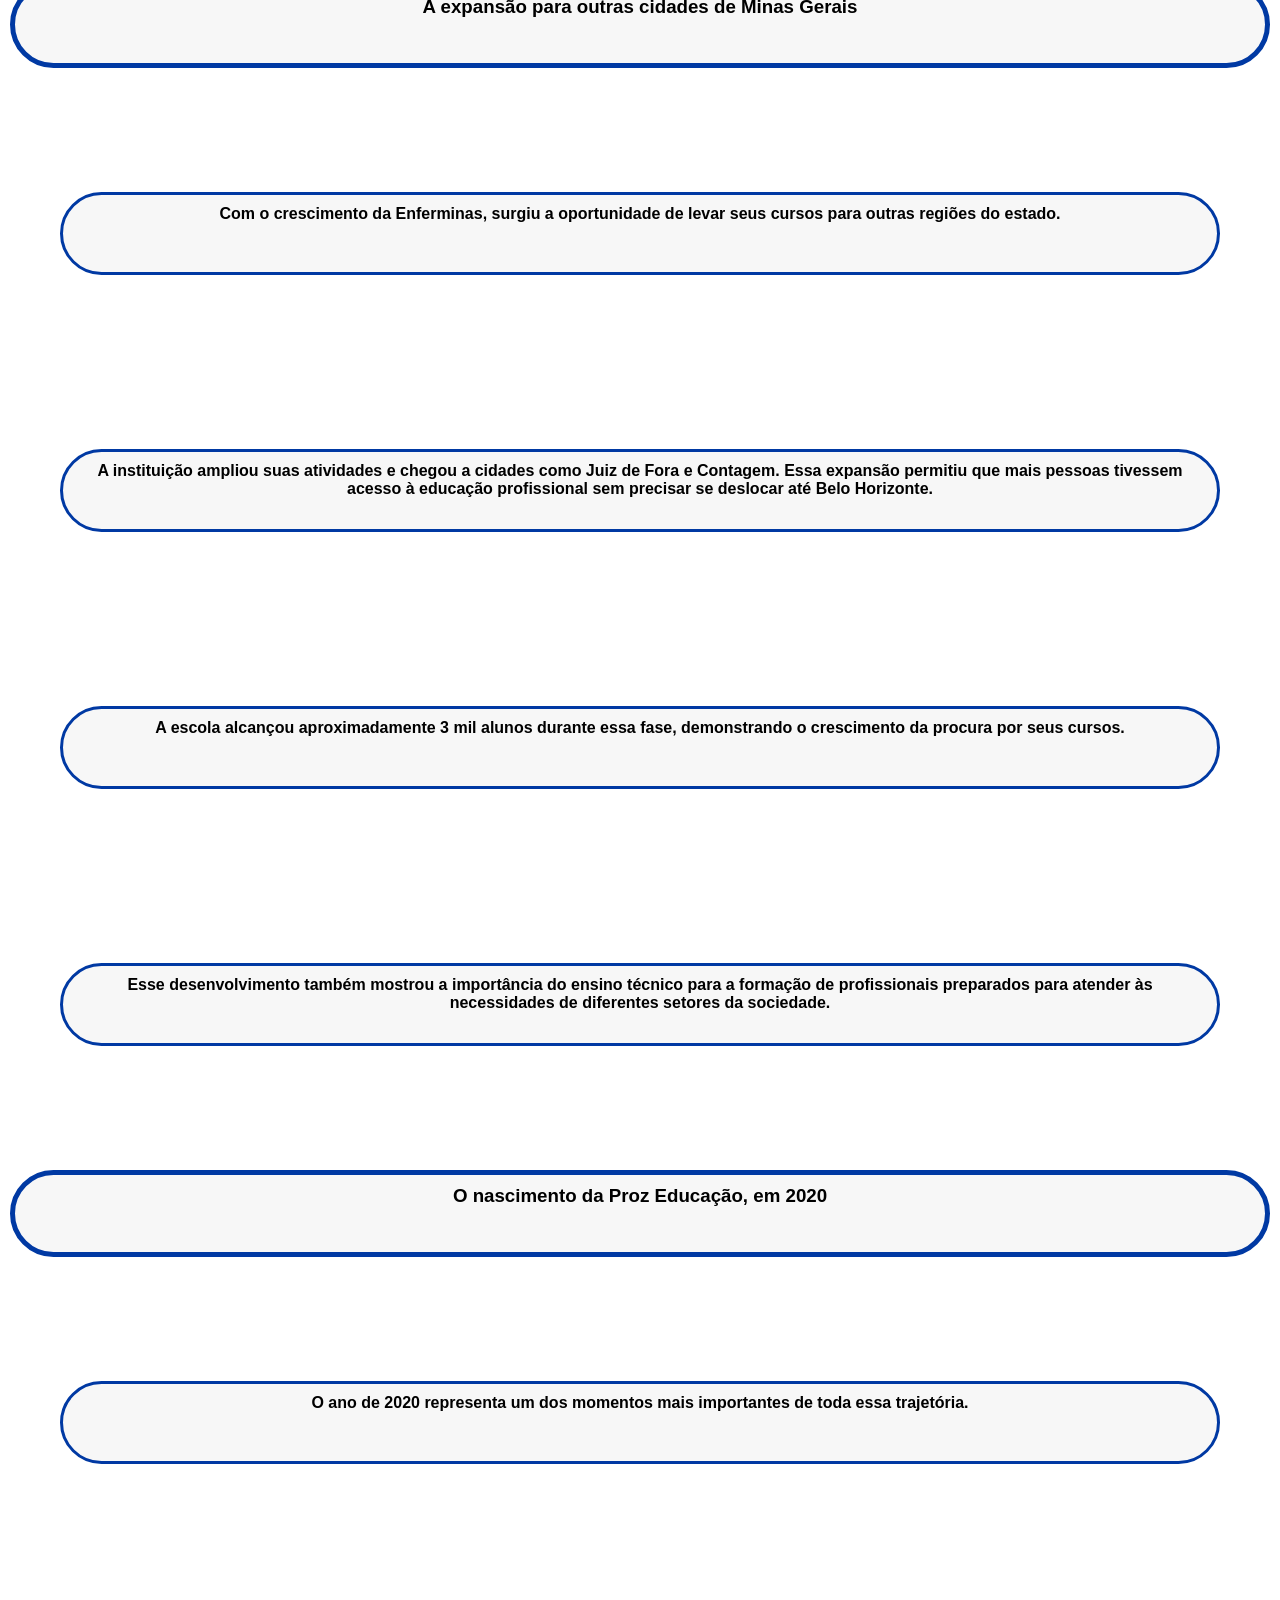
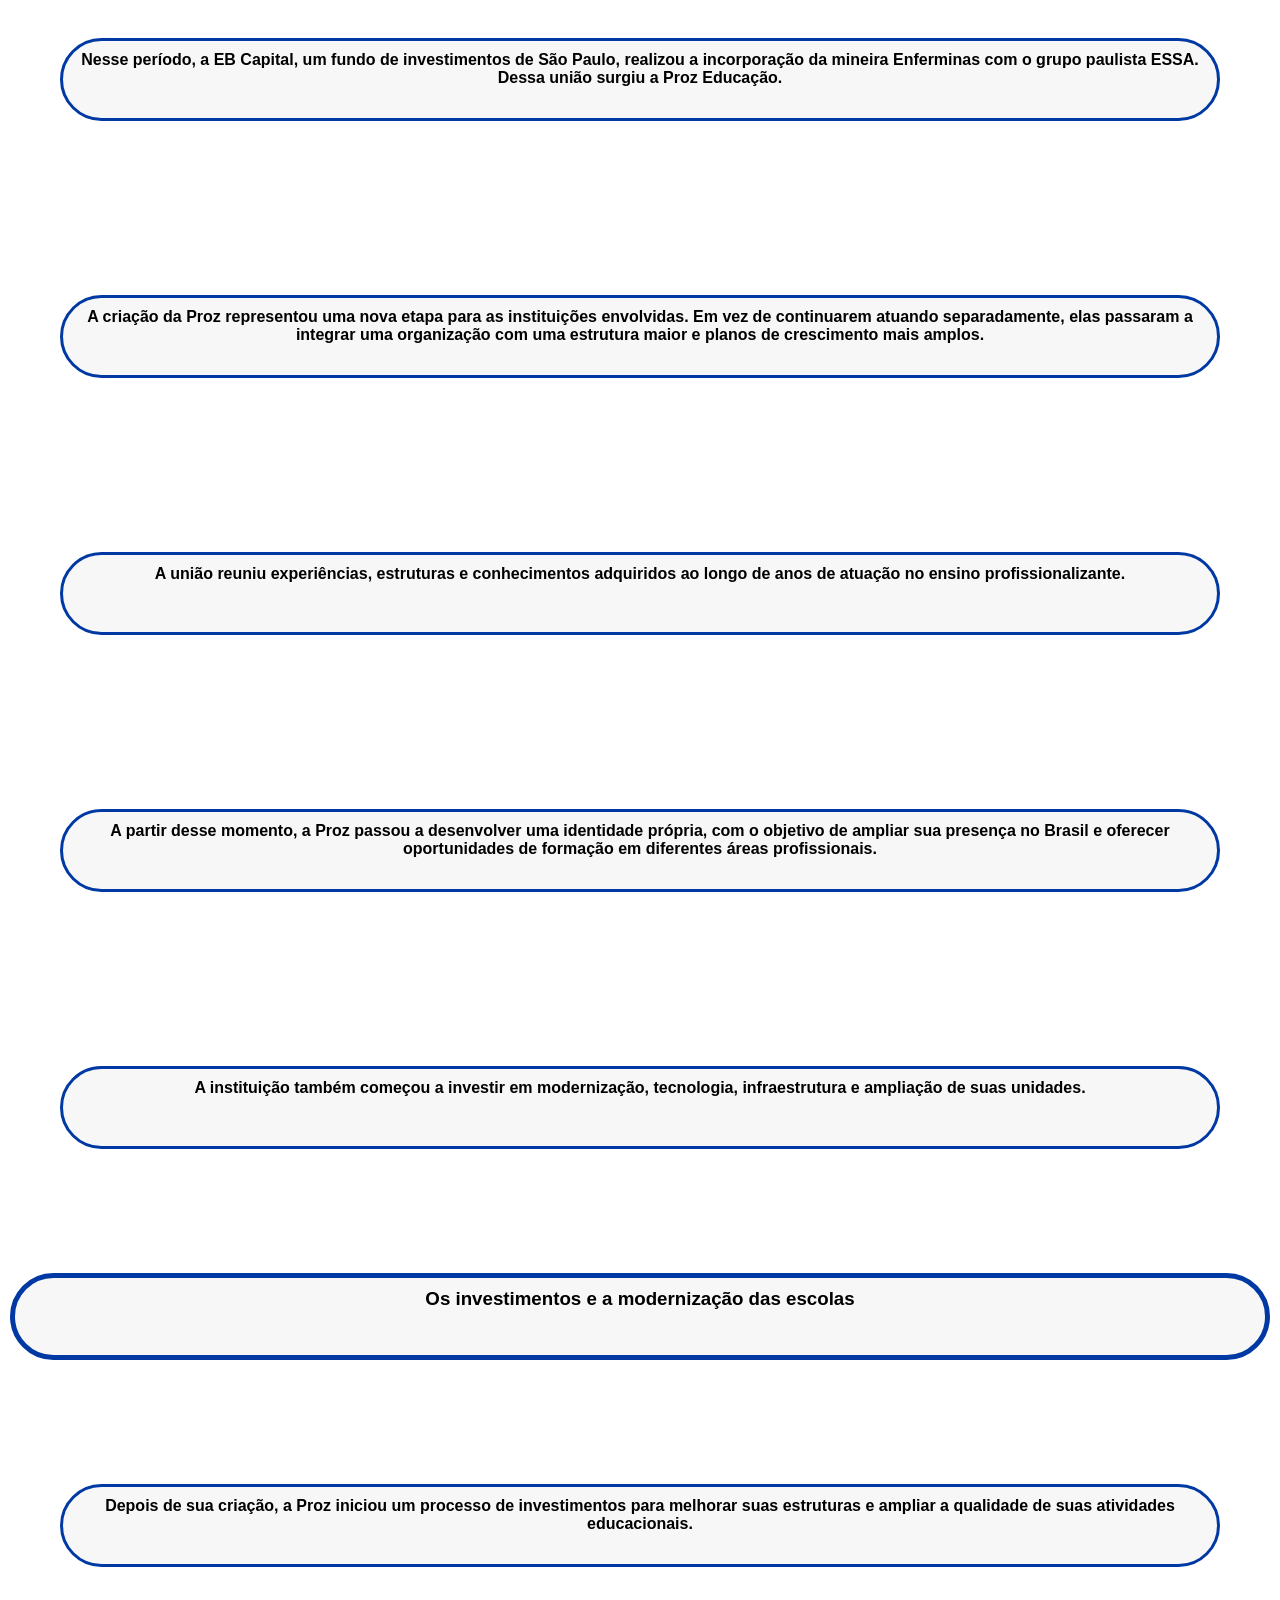
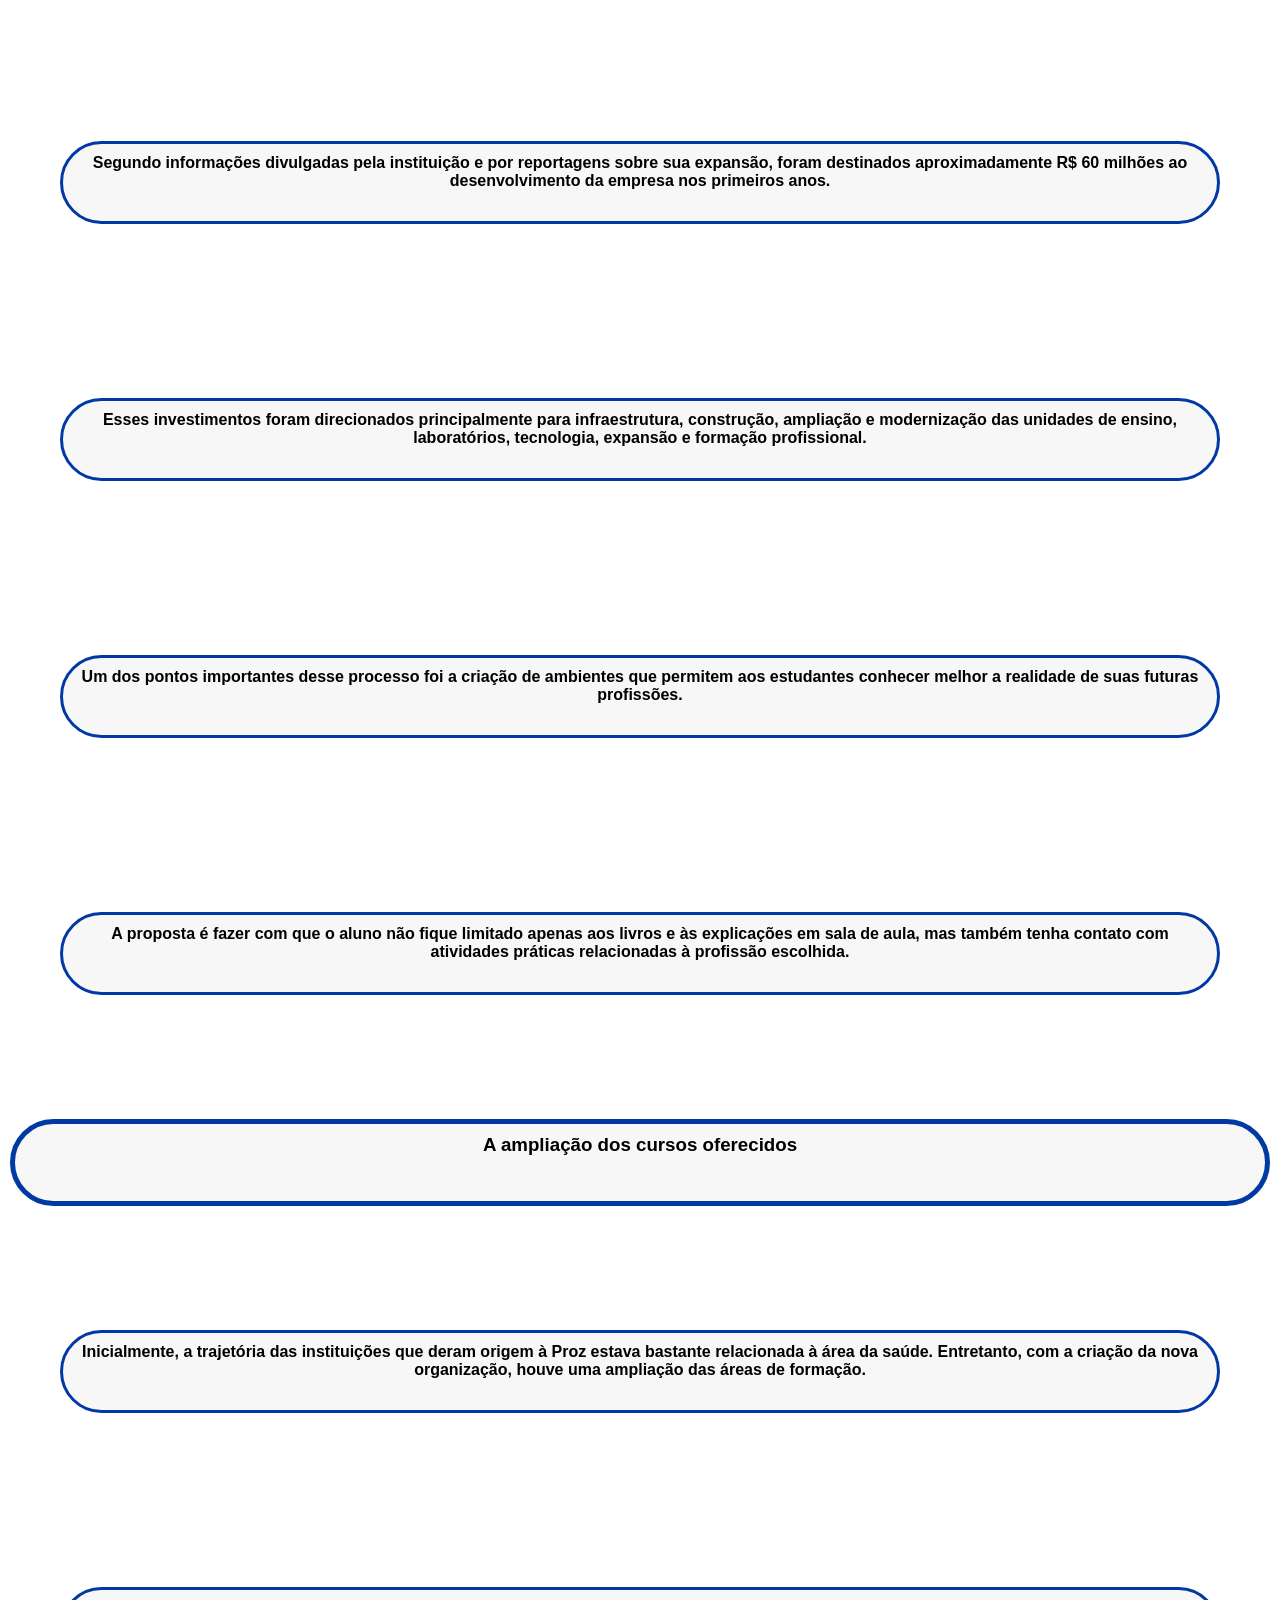
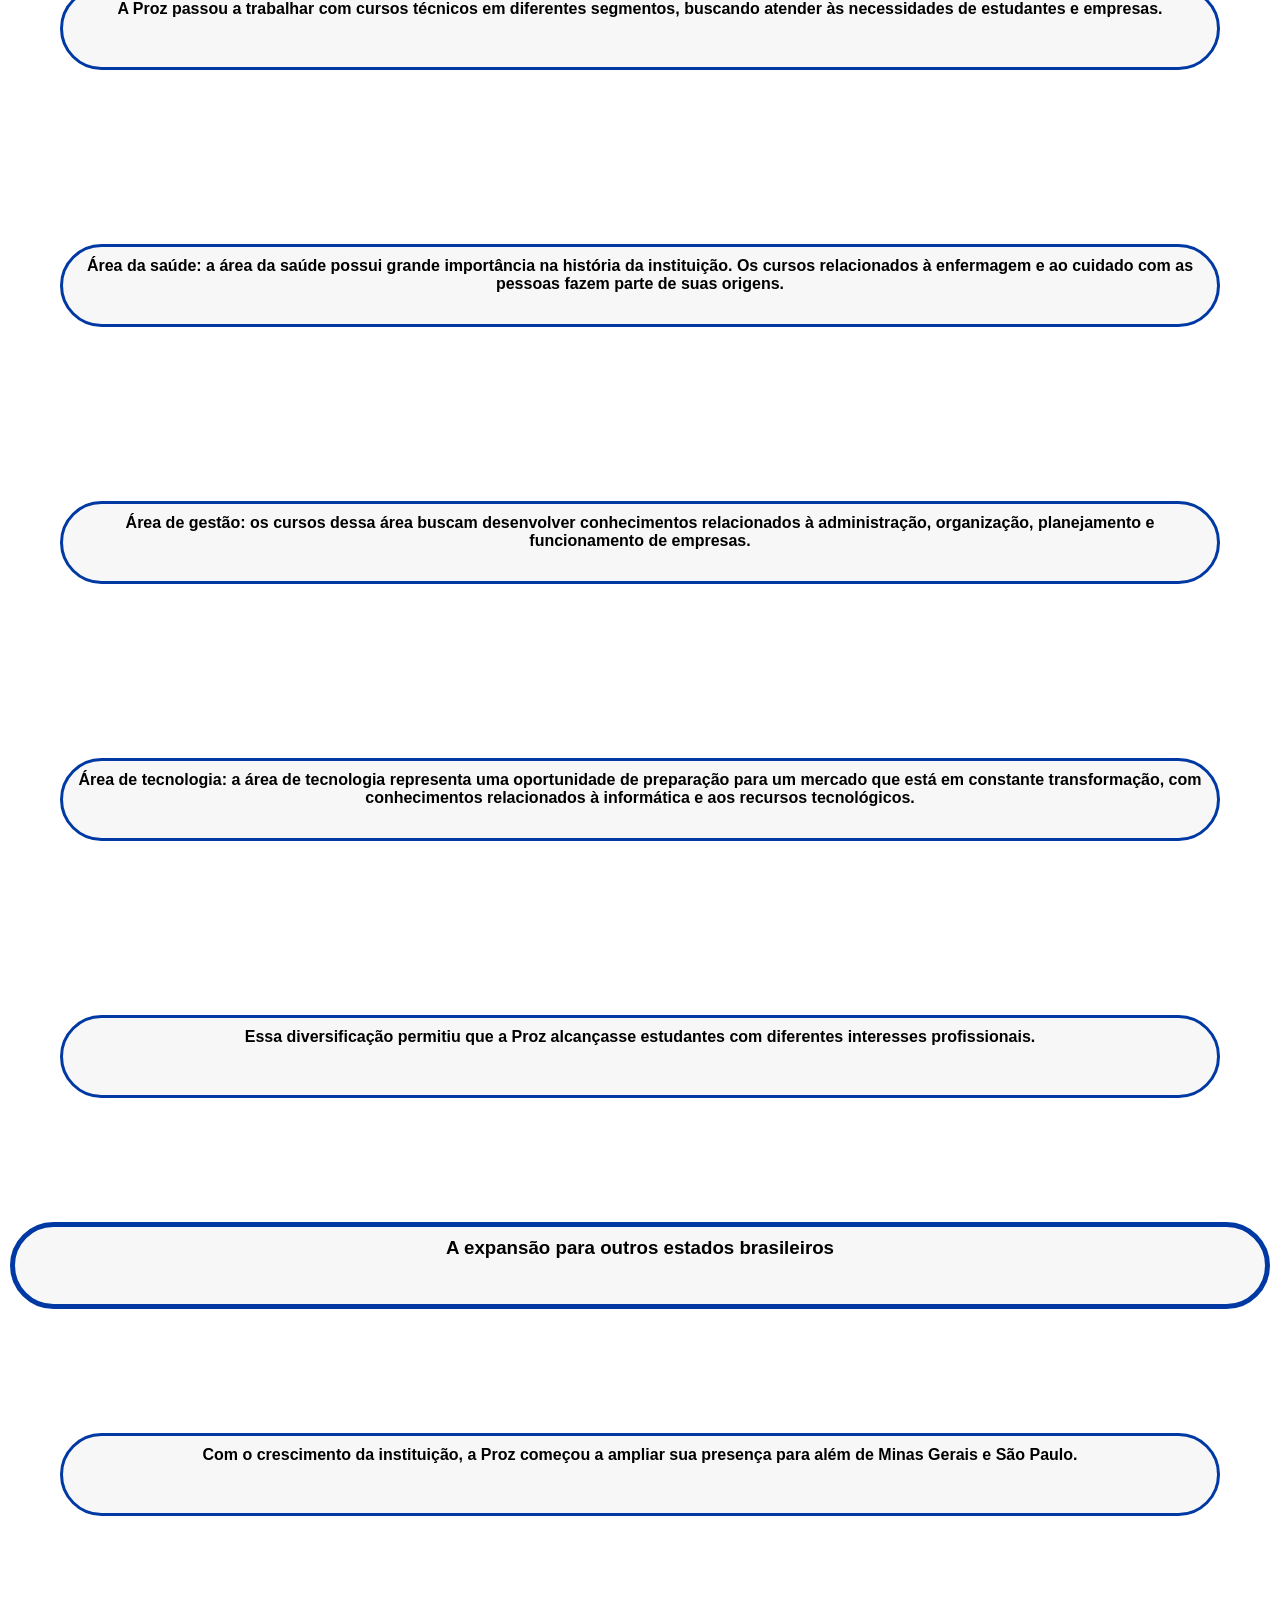
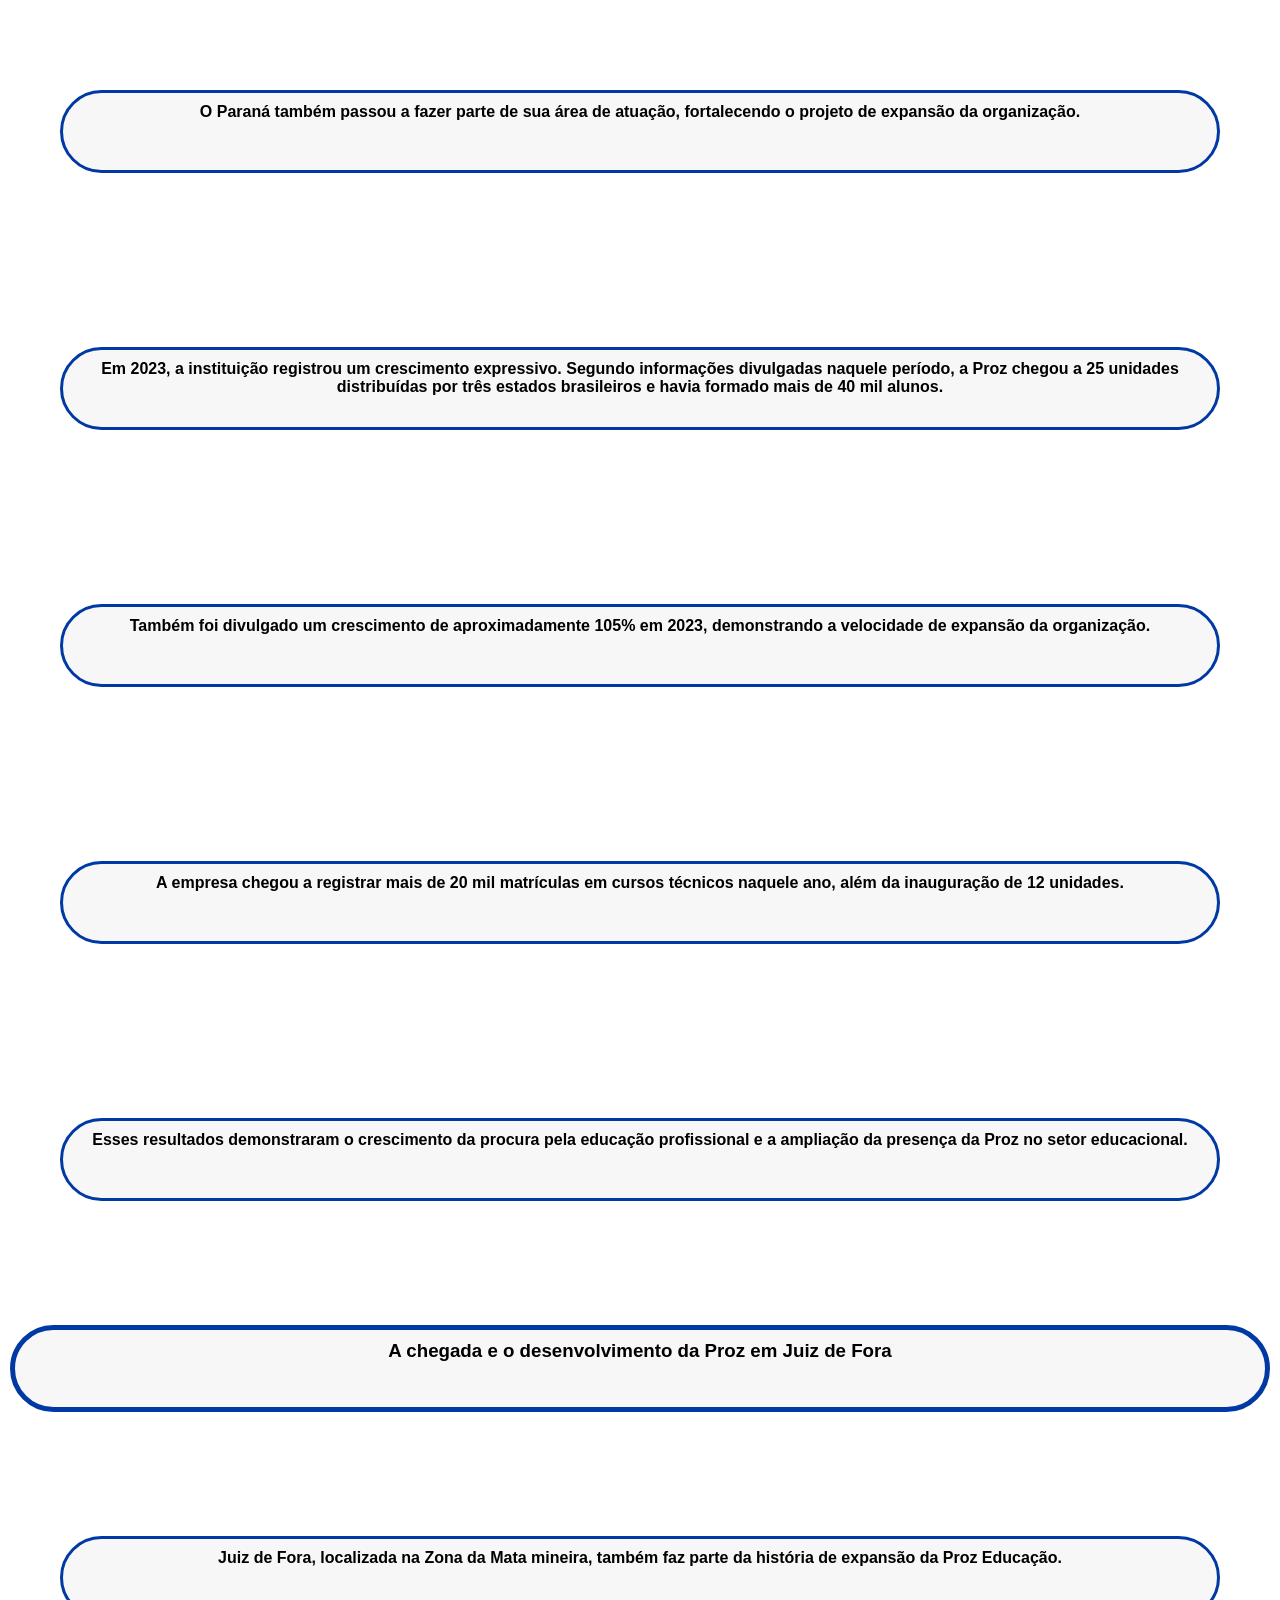
<file: paginainicial.html>
<!DOCTYPE html>
<html lang="pt-BR">
<head>
    <meta charset="UTF-8">
    <meta name="viewport" content="width=device-width,> initial-scale=1.0">
    <title>Jornal Proz </title>
    <link rel="stylesheet" href="style.css">

</head>
<body>

<h1 class="titulo">JORNAL PROZ</h1>


<div class="imagem" >
<img src="imagem/trabalho-laboratorio.webp" alt="descrição">
</div>

<button id="botao3"><strong>noticias</strong></button>

<div>

<b>O PROZ Educação, em Juiz de Fora, Minas Gerais, é uma instituição que oferece oportunidades para quem deseja estudar, aprender uma profissão e se preparar melhor para o mercado de trabalho.</b>

<br><br><br><br>

<b>Um dos principais pontos positivos é a variedade de cursos oferecidos. A instituição possui opções voltadas para diferentes áreas profissionais, permitindo que os alunos escolham uma formação de acordo com seus interesses e objetivos para o futuro.</b>

<br><br><br><br>

<b>Outro destaque é a preparação para o mercado de trabalho. Os cursos procuram desenvolver conhecimentos teóricos e práticos, ajudando os estudantes a adquirirem habilidades que podem ser importantes para conseguir o primeiro emprego ou buscar novas oportunidades profissionais.</b>

<br><br><br><br>

<b>A instituição também pode ser uma boa opção para quem procu letrara uma formação profissional sem precisar passar muitos anos estudando. Os cursos técnicos e profissionalizantes permitem que o aluno se prepare para uma profissão de maneira mais rápida e objetiva.</b>

<br><br><br><br>

<b>Outro ponto positivo é o contato com professores e profissionais da área, que podem contribuir para o aprendizado dos alunos por meio de explicações, atividades e experiências relacionadas à profissão escolhida.</b>

<br><br><br><br>

<b>O ambiente de estudo também é importante. Ter um local destinado ao aprendizado, com salas e recursos voltados para a formação profissional, pode facilitar a concentração e a troca de conhecimentos entre os estudantes.</b>

<br><br><br><br>

<b>Além disso, estudar no PROZ pode ajudar o aluno a desenvolver responsabilidade, organização, comunicação e trabalho em equipe, habilidades que são úteis não apenas durante o curso, mas também na vida profissional.</b>

<br><br><br><br>

<b>Em Juiz de Fora, o PROZ representa uma alternativa para jovens e adultos que desejam investir na própria formação e aumentar suas possibilidades no mercado de trabalho. Para quem está pensando no futuro profissional, buscar uma qualificação pode ser um passo importante para conquistar novas oportunidades.</b>

<b>De modo geral, os principais pontos positivos são a possibilidade de obter uma formação profissional, aprender conhecimentos práticos, desenvolver novas habilidades, conhecer outras pessoas, preparar-se para o mercado de trabalho e buscar melhores oportunidades para o futuro.</b>
</div> 
<br><br><br><br>
<div class="cheackbox">
<input type="checkbox" id="box1" name= "cheak1" value="check 1 "/>
<Label for="box">Você tem interesse nos cursos que temos a oferecer?</Label>
  <strong class="mensagem-importante">temos variedades de cursos para você conhecer,seja pago ou gratuito(via trilhas do futuro)</strong>
</div>
  
<div  class="cheackbox">
<input type="checkbox" id="box2" name= "cheak2" value="check 2 "/>
<Label for="box2">Você aceita ver quais cursos disponibilizando na nossa escola?</Label>
<strong class="mensagem-importante">otimo! venha conhecer!</strong>
<button id="meu-botao" class="oculto" type="submit"><strong>Visitar</strong></button>
</div>
  
<div  class="cheackbox">
<input type="checkbox" id="box3" name= "cheak3" value="check 3 "/>
<Label for="box3">Você quer se cadastrar diretamente no nosso site oficial da proz?</Label>
<strong class="mensagem-importante">clique no botão (site oficial proz) para ser direcionado para a area de cadrasto!</strong>
</div>

<div>
  <h2 class="letra" >Abaixo</h2>
</div>

<br><br>
 <button id="oficial" ><strong>oficial proz</strong></button>
 </div>

<b>O grande diferencial da Proz Educação não está apenas em suas salas de aula ou nos computadores de última geração, mas sim no coração da instituição: seus funcionários. Desde a recepção até a coordenação pedagógica, cada profissional desempenha um papel fundamental na transformação de vidas por meio do ensino técnico.</b>

<br><br><br>

<b>A equipe da Proz destaca-se pela empatia, pelo acolhimento e pelo compromisso genuíno com o sucesso de cada estudante. Os professores, além de dominarem as exigências do mercado, atuam como verdadeiros mentores, inspirando os alunos a superarem desafios diários. Da mesma forma, os colaboradores do administrativo e do suporte trabalham incansavelmente nos bastidores para garantir que a jornada educacional seja fluida, organizada e humana.</b>

<br><br><br>

<b>É esse esforço conjunto, movido por paixão e profissionalismo, que faz da Proz Educação uma referência no mercado. Mais do que transmitir conhecimento, esses profissionais constroem pontes para o futuro e preparam cidadãos prontos para vencer no mercado de trabalho.</b>

<br><br><br>

<div>
<button id="Visitar"><strong>professores</strong></button>
</div>
<br><br><br><br>
<div>
<h2>A história da Proz Educação: origem, crescimento e transformação por meio do ensino</h2>

<br><br><br>

<b>A história da Proz Educação começa antes mesmo da criação da marca que conhecemos atualmente. Sua trajetória está ligada ao crescimento do ensino técnico e profissionalizante no Brasil e à união de duas instituições que já possuíam experiência na formação de estudantes: a Enferminas, de Minas Gerais, e a ESSA, de São Paulo.</b>

<br><br><br>

<b>A proposta que deu origem à Proz era oferecer uma educação voltada não apenas ao conhecimento teórico, mas também à preparação dos alunos para exercer uma profissão. A ideia era aproximar o ambiente escolar da realidade encontrada no mercado de trabalho, permitindo que os estudantes desenvolvessem conhecimentos e habilidades importantes para suas futuras carreiras.</b>

<br><br><br>

<b>Um dos principais objetivos dessa iniciativa era ampliar o acesso à formação profissional, oferecendo oportunidades para pessoas que desejavam conquistar uma profissão, ingressar no mercado de trabalho ou buscar novas possibilidades de crescimento pessoal e profissional.</b>

<br><br><br>

<h3> A origem da Enferminas, em 2008</h3>

<br><br><br>

<b>Uma das raízes da Proz está na cidade de Sabará, na região metropolitana de Belo Horizonte, em Minas Gerais. Em 2008, surgiu a Enferminas, instituição que iniciou suas atividades oferecendo cursos voltados principalmente para a área da saúde.</b>

<br><br><br>

<b>Entre as primeiras formações estavam os cursos de Cuidador de Idosos e Técnico em Enfermagem. Essas formações tinham como objetivo preparar pessoas para atuar no cuidado com a saúde e o bem-estar da população.</b>

<br><br><br>

<b>Com o passar do tempo, a instituição começou a crescer e conquistou espaço no setor de educação profissional. Sua atuação passou a atender pessoas interessadas em trabalhar na área da saúde, especialmente em atividades relacionadas à enfermagem e ao cuidado de pacientes.</b>

<br><br><br>

<b>A Enferminas foi construindo sua experiência por meio da formação de estudantes e do desenvolvimento de uma estrutura de ensino voltada à preparação profissional.</b>

<br><br><br>

<h3> A chegada a Belo Horizonte e o crescimento da instituição</h3>

<br><br><br>

<b>Com o desenvolvimento de suas atividades, a Enferminas ampliou sua presença e estabeleceu sua primeira sede em Belo Horizonte. Inicialmente, a escola funcionava em quatro salas de um prédio localizado na região central da capital mineira.</b>

<br><br><br>

<b>Esse período foi importante para o fortalecimento da instituição, pois permitiu ampliar sua capacidade de atendimento e alcançar novos estudantes.</b>

<br><br><br>

<b>Em 2017, a Enferminas iniciou um plano de expansão e divulgação, buscando aumentar sua presença no mercado educacional. Com o crescimento da procura pelos cursos, a escola passou a ocupar um espaço maior na Avenida Afonso Pena, também na região central de Belo Horizonte.</b>

<br><br><br>

<b>A ampliação da estrutura representou uma nova etapa de desenvolvimento. A instituição passou a investir ainda mais em sua organização, divulgação e capacidade de formação profissional.</b>

<br><br><br>

<b>Nesse processo, também foram estabelecidas parcerias com hospitais, fortalecendo a relação entre a formação oferecida pela escola e a experiência prática necessária para os profissionais da saúde.</b>

<br><br><br>

<h3> A expansão para outras cidades de Minas Gerais</h3>

<br><br><br>

<b>Com o crescimento da Enferminas, surgiu a oportunidade de levar seus cursos para outras regiões do estado.</b>

<br><br><br>

<b>A instituição ampliou suas atividades e chegou a cidades como Juiz de Fora e Contagem. Essa expansão permitiu que mais pessoas tivessem acesso à educação profissional sem precisar se deslocar até Belo Horizonte.</b>

<br><br><br>

<b>A escola alcançou aproximadamente 3 mil alunos durante essa fase, demonstrando o crescimento da procura por seus cursos.</b>

<br><br><br>

<b>Esse desenvolvimento também mostrou a importância do ensino técnico para a formação de profissionais preparados para atender às necessidades de diferentes setores da sociedade.</b>

<br><br><br>

<h3> O nascimento da Proz Educação, em 2020</h3>

<br><br><br>

<b>O ano de 2020 representa um dos momentos mais importantes de toda essa trajetória.</b>

<br><br><br>

<b>Nesse período, a EB Capital, um fundo de investimentos de São Paulo, realizou a incorporação da mineira Enferminas com o grupo paulista ESSA. Dessa união surgiu a Proz Educação.</b>

<br><br><br>

<b>A criação da Proz representou uma nova etapa para as instituições envolvidas. Em vez de continuarem atuando separadamente, elas passaram a integrar uma organização com uma estrutura maior e planos de crescimento mais amplos.</b>

<br><br><br>

<b>A união reuniu experiências, estruturas e conhecimentos adquiridos ao longo de anos de atuação no ensino profissionalizante.</b>

<br><br><br>

<b>A partir desse momento, a Proz passou a desenvolver uma identidade própria, com o objetivo de ampliar sua presença no Brasil e oferecer oportunidades de formação em diferentes áreas profissionais.</b>

<br><br><br>

<b>A instituição também começou a investir em modernização, tecnologia, infraestrutura e ampliação de suas unidades.</b>

<br><br><br>

<h3> Os investimentos e a modernização das escolas</h3>

<br><br><br>

<b>Depois de sua criação, a Proz iniciou um processo de investimentos para melhorar suas estruturas e ampliar a qualidade de suas atividades educacionais.</b>

<br><br><br>

<b>Segundo informações divulgadas pela instituição e por reportagens sobre sua expansão, foram destinados aproximadamente R$ 60 milhões ao desenvolvimento da empresa nos primeiros anos.</b>

<br><br><br>

<b>Esses investimentos foram direcionados principalmente para infraestrutura, construção, ampliação e modernização das unidades de ensino, laboratórios, tecnologia, expansão e formação profissional.</b>

<br><br><br>

<b>Um dos pontos importantes desse processo foi a criação de ambientes que permitem aos estudantes conhecer melhor a realidade de suas futuras profissões.</b>

<br><br><br>

<b>A proposta é fazer com que o aluno não fique limitado apenas aos livros e às explicações em sala de aula, mas também tenha contato com atividades práticas relacionadas à profissão escolhida.</b>

<br><br><br>

<h3> A ampliação dos cursos oferecidos</h3>

<br><br><br>

<b>Inicialmente, a trajetória das instituições que deram origem à Proz estava bastante relacionada à área da saúde. Entretanto, com a criação da nova organização, houve uma ampliação das áreas de formação.</b>

<br><br><br>

<b>A Proz passou a trabalhar com cursos técnicos em diferentes segmentos, buscando atender às necessidades de estudantes e empresas.</b>

<br><br><br>

<b>Área da saúde: a área da saúde possui grande importância na história da instituição. Os cursos relacionados à enfermagem e ao cuidado com as pessoas fazem parte de suas origens.</b>

<br><br><br>

<b>Área de gestão: os cursos dessa área buscam desenvolver conhecimentos relacionados à administração, organização, planejamento e funcionamento de empresas.</b>

<br><br><br>

<b>Área de tecnologia: a área de tecnologia representa uma oportunidade de preparação para um mercado que está em constante transformação, com conhecimentos relacionados à informática e aos recursos tecnológicos.</b>

<br><br><br>

<b>Essa diversificação permitiu que a Proz alcançasse estudantes com diferentes interesses profissionais.</b>

<br><br><br>

<h3>A expansão para outros estados brasileiros</h3>

<br><br><br>

<b>Com o crescimento da instituição, a Proz começou a ampliar sua presença para além de Minas Gerais e São Paulo.</b>

<br><br><br>

<b>O Paraná também passou a fazer parte de sua área de atuação, fortalecendo o projeto de expansão da organização.</b>

<br><br><br>

<b>Em 2023, a instituição registrou um crescimento expressivo. Segundo informações divulgadas naquele período, a Proz chegou a 25 unidades distribuídas por três estados brasileiros e havia formado mais de 40 mil alunos.</b>

<br><br><br>

<b>Também foi divulgado um crescimento de aproximadamente 105% em 2023, demonstrando a velocidade de expansão da organização.</b>

<br><br><br>

<b>A empresa chegou a registrar mais de 20 mil matrículas em cursos técnicos naquele ano, além da inauguração de 12 unidades.</b>

<br><br><br>

<b>Esses resultados demonstraram o crescimento da procura pela educação profissional e a ampliação da presença da Proz no setor educacional.</b>

<br><br><br>

<h3> A chegada e o desenvolvimento da Proz em Juiz de Fora</h3>

<br><br><br>

<b>Juiz de Fora, localizada na Zona da Mata mineira, também faz parte da história de expansão da Proz Educação.</b>

<br><br><br>

<b>A cidade recebeu uma unidade ainda durante o período de crescimento da Enferminas, antes mesmo da criação oficial da marca Proz, em 2020.</b>

<br><br><br>

<b>Com a formação da nova organização, a unidade passou a integrar a rede e recebeu a identidade visual da Proz.</b>

<br><br><br>

<b>A presença da instituição em Juiz de Fora é importante porque amplia as possibilidades de formação técnica na região, permitindo que estudantes tenham acesso a cursos profissionalizantes e oportunidades de desenvolvimento.</b>

<br><br><br>

<b>A unidade faz parte de uma estratégia de expansão que busca levar o ensino técnico a diferentes cidades, aproximando a formação profissional das pessoas que desejam construir uma carreira.</b>

<br><br><br>

<b>Em 2024, Juiz de Fora aparecia entre as cidades mineiras com unidades da instituição, ao lado de Belo Horizonte, Contagem, Divinópolis, Montes Claros, Uberlândia e Ipatinga.</b>

<br><br><br>

<h3> A participação no programa Trilhas de Futuro</h3>

<br><br><br>

<b>Outro momento importante da trajetória da Proz foi sua participação no programa Trilhas de Futuro, uma iniciativa do Governo de Minas Gerais.</b>

<br><br><br>

<b>O programa foi criado para ampliar o acesso à educação profissional, oferecendo cursos técnicos gratuitos para estudantes e pessoas que já concluíram o ensino médio, conforme os critérios de cada edição.</b>

<br><br><br>

<b>A participação da Proz nesse projeto permitiu que a instituição contribuísse para a formação de milhares de estudantes.</b>

<br><br><br>

<b>Essa parceria representa uma oportunidade para pessoas que desejam aprender uma profissão e aumentar suas possibilidades de ingresso no mercado de trabalho.</b>

<br><br><br>

<b>Além disso, demonstra a importância da colaboração entre instituições de ensino e iniciativas públicas para ampliar o acesso à qualificação profissional.</b>

<br><br><br>

<h3> O compromisso com os alunos e com o mercado de trabalho</h3>

<br><br><br>

<b>Um dos principais objetivos da Proz Educação é aproximar o ensino da realidade profissional.</b>

<br><br><br>

<b>Sua proposta educacional procura unir teoria e prática, permitindo que os alunos desenvolvam conhecimentos que poderão utilizar em suas futuras atividades profissionais.</b>

<br><br><br>

<b>A instituição também destaca a importância de professores que conheçam suas áreas de atuação e de ambientes de aprendizagem que aproximem os estudantes das situações encontradas no trabalho.</b>

<br><br><br>

<b>Outro aspecto importante é a preparação para os estágios e para a entrada no mercado profissional.</b>

<br><br><br>

<b>A intenção é que o estudante termine sua formação com conhecimentos técnicos, capacidade de resolver problemas e maior compreensão das responsabilidades de sua profissão.</b>

<br><br><br>

<b>A Proz também apresenta como propósito oferecer uma educação que contribua para a geração de oportunidades profissionais e para a transformação da sociedade.</b>

<br><br><br>

<h3>A Proz Educação nos dias atuais</h3>

<br><br><br>

<b>Atualmente, a Proz Educação representa uma organização que surgiu da união de instituições com experiência no ensino profissionalizante e que passou por um processo de crescimento e transformação.</b>

<br><br><br>

<b>Sua trajetória é marcada pela ampliação das unidades, diversificação dos cursos, investimentos em tecnologia e desenvolvimento de ambientes preparados para a aprendizagem.</b>

<br><br><br>

<b>Em uma reportagem publicada em agosto de 2024, a instituição informou que havia investido aproximadamente R$ 30 milhões em Minas Gerais nos quatro anos anteriores e que planejava investir mais de R$ 10 milhões em 2025.</b>

<br><br><br>

<b>Naquele levantamento, a rede contava com 25 unidades distribuídas entre Minas Gerais, São Paulo e Paraná. Esses números são registros daquele período, não uma confirmação da quantidade atual de unidades.</b>

<br><br><br>

<h3> A importância da Proz Educação para a sociedade</h3>

<br><br><br>

<b>A história da Proz Educação mostra como a educação profissional pode contribuir para o desenvolvimento das pessoas e das comunidades.</b>

<br><br><br>

<b>Por meio dos cursos técnicos, muitos estudantes encontram a oportunidade de aprender uma profissão, desenvolver habilidades e buscar novas possibilidades para o futuro.</b>

<br><br><br>

<b>A formação profissional também possui importância para as empresas e para a sociedade, pois contribui para a preparação de trabalhadores em áreas que necessitam de profissionais qualificados.</b>

<br><br><br>

<b>Além disso, a presença de instituições de ensino em diferentes cidades permite que mais pessoas tenham acesso ao conhecimento e à preparação profissional.</b>

<br><br><br>

<b>A Proz busca fazer parte desse processo, oferecendo uma proposta de ensino que valoriza o aprendizado, a prática e o desenvolvimento dos estudantes.</b>

<br><br><br>

<h3> Conclusão: uma história de crescimento e oportunidades</h3>

<br><br><br>

<b>A história da Proz Educação é construída a partir de experiências que começaram antes mesmo da criação de sua marca, em 2020. Suas raízes estão na Enferminas, fundada em 2008, e na experiência da ESSA, em São Paulo.</b>

<br><br><br>

<b>Ao longo dos anos, a união dessas instituições possibilitou o nascimento de uma organização com novos objetivos, investimentos e planos de expansão.</b>

<br><br><br>

<b>De uma escola voltada principalmente à formação na área da saúde, a trajetória evoluiu para uma rede de ensino técnico com atuação também nas áreas de gestão e tecnologia.</b>

<br><br><br>

<b>Sua chegada a cidades como Juiz de Fora demonstra o esforço de ampliar o acesso à educação profissional em diferentes regiões.</b>

<br><br><br>

<b>Mais do que oferecer cursos, a proposta da Proz é contribuir para que os estudantes desenvolvam conhecimentos, descubram novas possibilidades e se preparem para os desafios do mundo profissional.</b>

<br><br><br>

<b>Assim, a Proz Educação representa uma história de evolução, dedicação ao ensino e busca por novas oportunidades. Sua trajetória demonstra que a educação é uma ferramenta importante para transformar vidas, construir carreiras e ajudar a desenvolver o futuro da sociedade.</b>

<br><br><br>

</div>
<script src="script.js"></script>

</body>

</html>
</file>
<file: style.css>
body{
    text-align: center;
    margin:auto;
    font-family: Arial,sans-serif;
    background: radial-gradient(circle at 75% 20%, #006eff, transparent 25%); 
    background-color: #ffffff; 
    background-image: url('imagem/proz_educacao_celular.jpg'); 
    background-repeat: no-repeat;
    background-position: center; 
    background-size: cover; 
    background-attachment:fixed;
}
h1{
    text-align:center;
    font-family: Arial, Helvetica, sans-serif;
    color: #000000;
    text-align: center;
   font-family: Arial, Helvetica, sans-serif;
    padding:10px;
    margin:20px;
    height:57px;
    border: 5px solid #006eff;
    border-radius:250px;
    background-color:#f7f7f7 ;
    border-color: #0039a3;
}
h2{
    font-family: Arial, Helvetica, sans-serif;
    color:#000000;
    text-align: center;
    padding:10px;
    margin:px;
    height:57px;
    border: 5px solid #006eff;
    border-radius:250px;
    background-color:#f7f7f7 ;
    border-color: #0039a3;
}
button{
     padding:20px;
     margin:10px;
    height:57px;
    background-color:#f7f7f7;
    border: 5px  solid #006eff;
    border-radius:40px;
    border-color:#0039a3;
    display:block;
    margin-left: 750px;
    margin-right: 750px;
    

}
.cor-botao{
    color:#ffffff;
    border-radius:10px;

}
b{

  display:grid;
    grid-column: span 2;
    gap:3px;
    text-align: center;
   font-family: Arial, Helvetica, sans-serif;
   padding:10px;
   margin:60px;
   height:57px;
   color:#000000;
   border: 3px solid #006eff;
   border-radius:250px;
   background-color:#f7f7f7 ;
   border-color: #0039a3;
}
Label{
   color: #ffffff;
}     

.letra{
  text-align: center;
  font-family: Arial, Helvetica, sans-serif;
   padding:10px;
   margin:20px;
   height:57px;
   color:#000000;
   margin-left: 500px;
   margin-right: 500px;

   box-sizing:border-box;
   border: 5px solid #006eff;
   border-radius:250px;
   background-color:#f7f7f7 ;
   border-color: #0039a3;
   
}
.texto2{
    text-align: center;
    display:grid;
    grid-column: span 2;
    gap:3px;
    width:70;
    color: #006eff;
    text-align: center;
    font-family: Arial, Helvetica, sans-serif;
    padding:10px;
    margin:20px;
    height:57px;

}
.imagem{
   text-align: center;
}

h3{
   text-align: center;
   font-family: Arial, Helvetica, sans-serif;
   color:#000000;
   border: 5px solid #006eff;
   border-radius:250px;
   background-color:#f7f7f7 ;
   border-color: #0039a3;
   padding:10px;
    margin:10px;
    height:57px;
}

#botao3{
    display:block;
    padding:10px;
    margin:10px;
    height:57px;
    margin-left: 920px;
    margin-right: 920px;
    

}

.imagem2{
    text-align: center;
}

.mensagem-importante{
    display:none;
    color:#fdfeff;
    font-size: 14px;
    margin-top:5px;
}

input[type="checkbox"]:checked ~.mensagem-importante{
    display:block;
}

.oculto{
    display:none;
     padding:10px;
    margin:10px;
    height:57px;
    border-radius: 700px;
   
}
input[type="checkbox"]:checked ~ .oculto{
    display:inline-block;
}
#Visitar{
    display: block;
    padding:10px;
    margin:10px;
    height:57px;
    margin-left: 920px;
    margin-right: 920px;
    
    

}
p{
    display:grid;
    grid-column: span 2;
    gap:3px;
    text-align: center;
    font-family: Arial, Helvetica, sans-serif;
    padding:10px;
    margin:60px;
    height:57px;
   color:#000000;
   border: 5px solid #006eff;
   border-radius:250px;
   background-color:#f7f7f7 ;
   border-color: #006eff;
}
.titulo{
   color:#000000;
   border: 5px solid #006eff;
   border-radius:250px;
   background-color:#f7f7f7 ;
   border-color: #0039a3;
   text-align: center;
   font-family: Arial, Helvetica, sans-serif;
   padding:10px;
   margin:10px;
   height:57px;
   margin-left: 500px;
   margin-right: 500px;
}

.subtitulo{
   color:#000000;
   border: 5px solid #006eff;
   border-radius:250px;
   background-color:#fffdfd ;
   border-color: #000000;
   padding:10px;
   margin:10px;
   height:57px;
}
.titulo1{
   color:#000000;
   border: 5px solid #006eff;
   border-radius:250px;
   background-color:#f7f7f7 ;
   border-color: #000000;
   text-align: center;
   font-family: Arial, Helvetica, sans-serif;
   padding:10px;
   margin:10px;
   height:57px;
}
.disponivel{
color:white;
}
#localizar{
 margin-left: 510px;
    text-align: center;
    
}
.solo{
   color:#000000;
   border: 5px solid #006eff;
   border-radius:250px;
   background-color:#f7f7f7 ;
   border-color: #000000;
   margin-left: 510px;
   text-align: center;
   font-family: Arial, Helvetica, sans-serif;
   width: 100%;
   max-width: 480px;
   padding:10px;
   margin:10px;
   height:57px;
   box-sizing:border-box;
}
.cheackbox{
 text-align: center;
 padding:10px;
 margin:50px;
 height:57px;
}
#oficial{
    display:block;
    padding:10px;
    margin:10px;
    height:57px;
    margin-left: 920px;
    margin-right: 920px;
}
</file>
